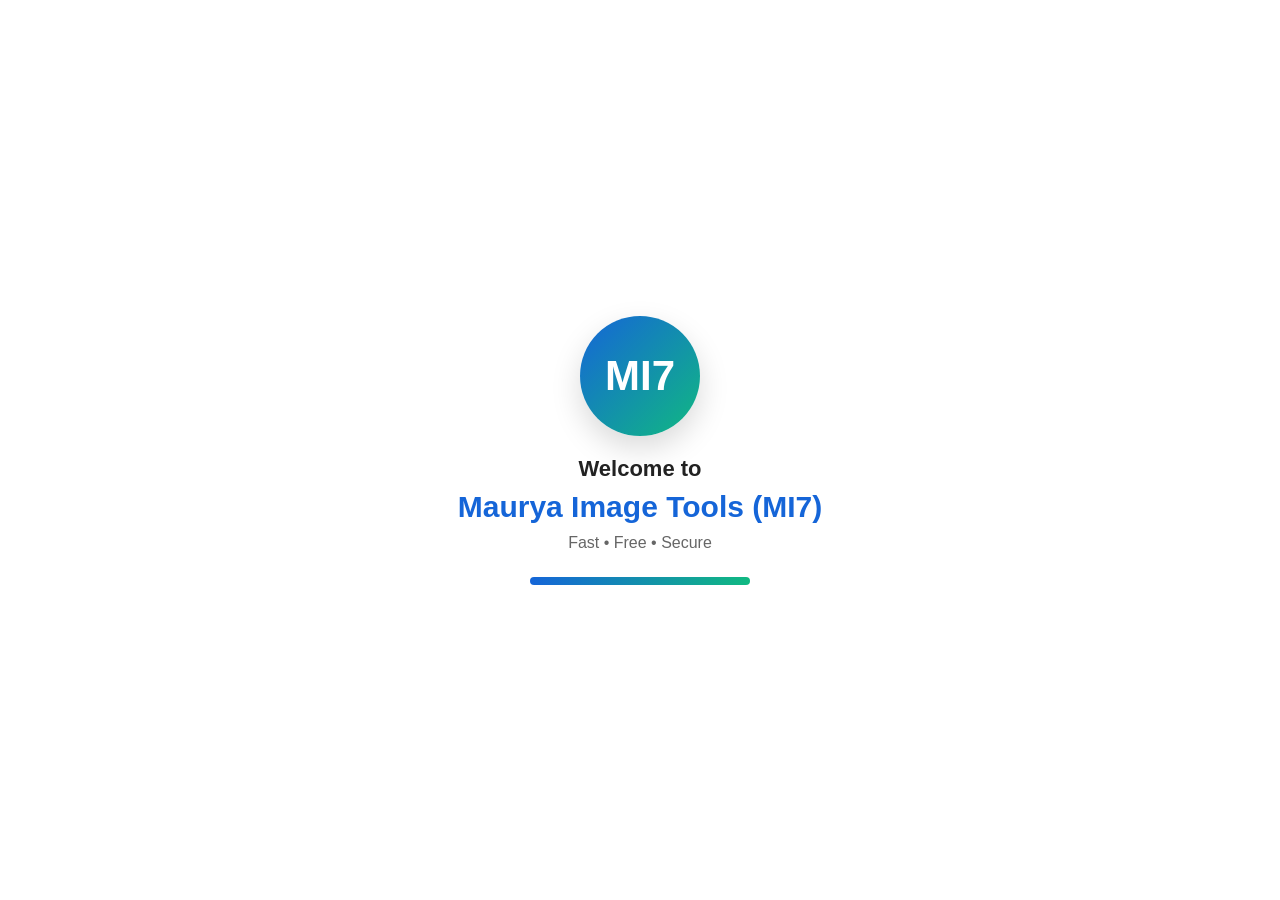
<file: index.html>
<!DOCTYPE html>
<html lang="en">

<head>

<meta charset="UTF-8">
<meta name="viewport" content="width=device-width, initial-scale=1.0">

<title>MI7 - Maurya Image Tools</title>

<meta name="description" content="Free Online Image Tools - Resize, Compress, Crop, Convert Image to PDF and more.">

<meta name="theme-color" content="#1565d8">

<link rel="manifest" href="manifest.json">

<link rel="icon" href="192-logo.png">

<link rel="apple-touch-icon" href="192-logo.png">

<link rel="stylesheet" href="style.css">

</head>

<body>

<!-- =========================
WELCOME LOADER
========================= -->

<div id="loader">

<div class="logo-circle">
<span>MI7</span>
</div>

<h1>Welcome to</h1>

<h2>Maurya Image Tools (MI7)</h2>

<p>Fast • Free • Secure</p>

<div class="loader-bar">
<div class="loader-fill"></div>
</div>

</div>

<!-- =========================
MAIN WEBSITE
========================= -->

<div id="mainContent">

<!-- HEADER -->

<header class="header">

<button id="menuBtn">
☰
</button>

<div class="headerLogo">

<div class="logo-circle small">
<span>MI7</span>
</div>

<div>

<h2>Maurya Image Tools (MI7)</h2>

<p> Fast • Free • Secure</p>
  
  <p>Free online Image tool MI7</p>


</div>

</div>

</header>

<!-- SIDE MENU -->

<nav id="sideMenu">

<button id="closeMenu">
✕
</button>

<h2>Menu</h2>

<a href="index.html">🏠 Home</a>

<a href="#">🧰 All Tools</a>
  
<a href="#">⭐ Popular Tools</a>

<a href="#">🆕 Latest Tools</a>

<a href="https://mauryahtml.github.io/maurya-QR-code-maker/"> 📱 QR CODE MAKER ✅ </a>
  
<a href="pages/about.html">📖 About</a>

<a href="pages/contact.html">📞 Contact</a>

<a href="pages/privacy-policy.html">🔒 Privacy Policy</a>

<a href="pages/terms.html">📄 Terms & Conditions</a>

<a href="pages/disclaimer.html">⚠ Disclaimer</a>

<a href="pages/feedback.html">💬 Feedback</a>

</nav>

<div id="overlay"></div>


  <!-- =========================
SEARCH
========================= -->

<section class="searchSection">

<input
type="text"
id="searchBox"
placeholder="🔍 Search Image Tools...">

</section>
  <p class="searchText">
    • Free Image Tools • Fast • Secure 
  </p>
 

<!-- =========================
POPULAR TOOLS
========================= -->

<section class="toolSection">

<h2>⭐ Popular Tools</h2>
  

<div class="toolGrid">

  <a href="compress.html" class="toolCard">

<div class="icon">🗜️</div>

<h3>Reduce Image In KB</h3>

<p>Compressed Image</p>

<span>Open Tool →</span>

  </a>

  <a href="compress-mb.html" class="toolCard">

<div class="icon">🗜️</div>

<h3>Reduce Image In MB</h3>

<p>Compressed Image</p>

<span>Open Tool →</span>

  </a>
  
<a href="resize-image.html" class="toolCard">

<div class="icon">📐</div>

<h3>Resize Image</h3>

<p>Width × Height (PX)</p>

<span>Open Tool →</span>

</a>



</div>

</section>



<!-- =========================
LATEST TOOLS
========================= -->

<section class="toolSection">

<h2>🆕 Latest Tools</h2>

<div class="toolGrid">

<a href="compress-image.html" class="toolCard">
<h3>Reduce Image KB</h3>
<p>Latest Tool</p>
</a>

<a href="resize-image.html" class="toolCard">
<h3>Resize Image</h3>
<p>Latest Tool</p>
</a>

</div>

</section>



<!-- =========================
ALL TOOLS
========================= -->

<section class="toolSection">

<h2>🧰 All Tools</h2>

<div class="toolGrid">

<a href="compress-image.html" class="toolCard">
Compress Image
</a>

<a href="resize-image.html" class="toolCard">
Resize Image
</a>

<a href="#" class="toolCard">
Crop Image
</a>

<a href="#" class="toolCard">
Rotate Image
</a>

<a href="#" class="toolCard">
Image to PDF
</a>

<a href="#" class="toolCard">
JPG to PDF
</a>

<a href="#" class="toolCard">
PDF to JPG
</a>

<a href="#" class="toolCard">
PNG to JPG
</a>

<a href="#" class="toolCard">
JPG to PNG
</a>

<a href="#" class="toolCard">
Image Converter
</a>

</div>

</section>



<!-- =========================
ADVERTISEMENT
========================= -->

<section class="adsBox">
<h3>Avertisement</h3>
  
<p>Your ads will apear here</p>

</section>

  <!-- =========================
HOW TO USE
========================= -->

<section class="howToSection">

<h2>📖 How to Use Maurya Image Tools (MI7)</h2>

<div class="howToBox">

<p id="howShort">

1. Select your required tool.

<br>

2. Upload your image or PDF.

<br>

3. Process and download your file instantly.

</p>

<div id="moreHowTo" style="display:none;">

<p>

4. Most tools support up to 4 files.

<br><br>

5. Choose output format if available.

<br><br>

6. Download your processed file.

<br><br>

7. All processing happens locally in your browser.

<br><br>

8. No registration required.

</p>

</div>

<button id="readMoreBtn">

Read More ▼

</button>

</div>

</section>



<!-- =========================
SHORT PRIVACY
========================= -->

<section class="privacySection">

<h2>100%🔒 Privacy Protected</h2>

<p>

Your images and files are processed locally in your browser.

They are never uploaded or stored on any server.

All files are automatically removed after processing or when you close or refresh the page.

</p>

</section>



<!-- =========================
FOOTER
========================= -->

<footer class="footer">

<div class="footerLinks">

<a href="pages/about.html">About</a>

<a href="pages/contact.html">Contact</a>

<a href="pages/privacy-policy.html">Privacy Policy</a>

<a href="pages/terms.html">Terms & Conditions</a>

<a href="pages/disclaimer.html">Disclaimer</a>

<a href="pages/feedback.html">Feedback</a>

</div>

<p> Made with ❤️ in India
  <br><br>

© 2026 Maurya Image Tools (MI7). All Rights Reserved.

</p>

</footer>

</div>


<script src="main.js"></script>

</body>

</html>
</file>
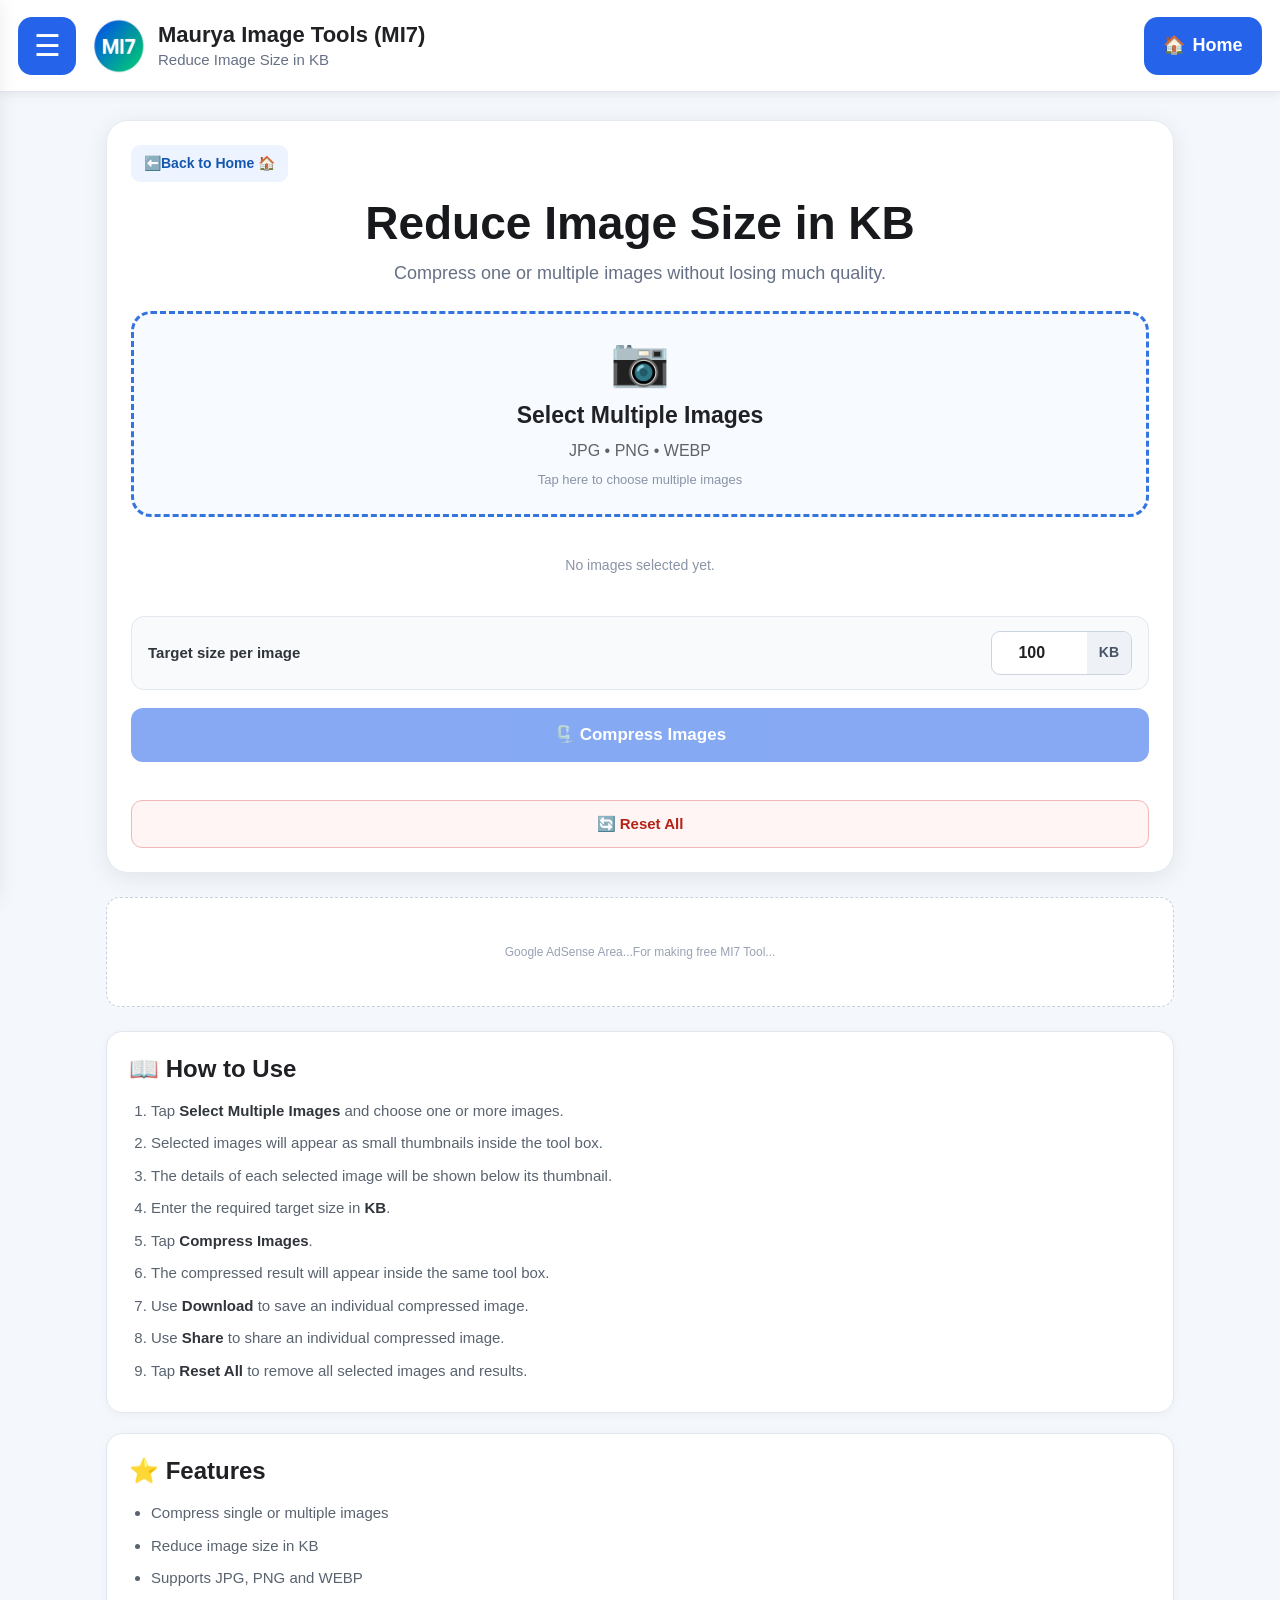
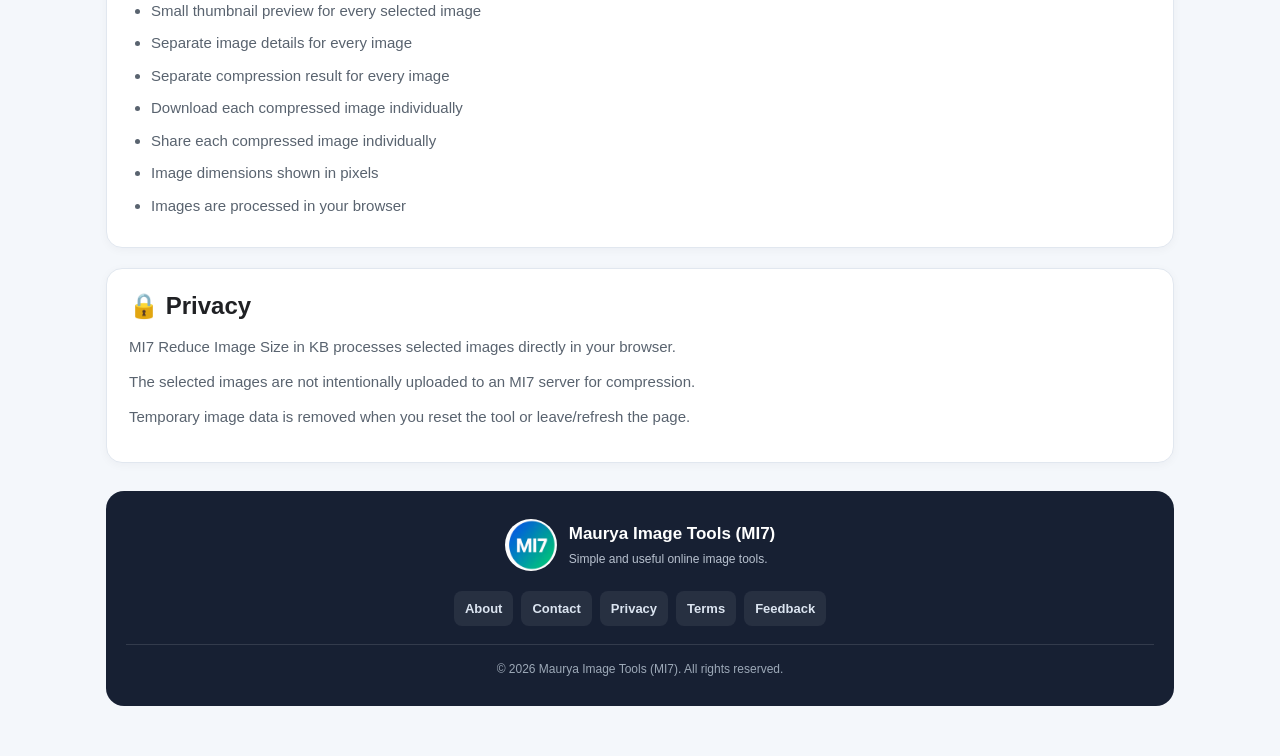
<file: compress-image.html>
<!DOCTYPE html>
<html lang="en">

<head>

    <meta charset="UTF-8">

    <meta
        name="viewport"
        content="width=device-width, initial-scale=1.0"
    >

    <meta
        name="theme-color"
        content="#1565d8"
    >

    <meta
        name="description"
        content="Reduce image size in KB with Maurya Image Tools (MI7)."
    >

    <title>
        Reduce Image Size in KB | MI7 Image Tools
    </title>


    <!-- MI7 LOGO -->
    <link
        rel="icon"
        type="png"
        href="logo.512.png"
    >


    <!-- TOOL CSS -->
    <link
        rel="stylesheet"
        href="tool.css"
    >

</head>


<body>


<!-- ==========================================
     MENU OVERLAY
========================================== -->

<div
    id="overlay"
    class="mi7-overlay"
></div>



<!-- ==========================================
     HEADER
========================================== -->

<header class="mi7-header">


    <!-- MENU BUTTON -->

    <button
        id="menuBtn"
        class="mi7-menu-btn"
        type="button"
        aria-label="Open Menu"
    >
        ☰
    </button>



    <!-- MI7 LOGO + NAME -->

    <a
        href="index.html"
        class="mi7-brand"
        aria-label="MI7 Home"
    >

        <img
            src="logo.512.png"
            alt="MI7 Logo"
            class="mi7-brand-logo"
        >


        <div class="mi7-brand-text">

            <strong>
                Maurya Image Tools (MI7)
            </strong>

            <span>
                Reduce Image Size in KB
            </span>

        </div>

    </a>



    <!-- HOME BUTTON -->

    <a
        href="index.html"
        class="mi7-home-btn"
    >

        🏠
        <span>Home</span>

    </a>

</header>



<!-- ==========================================
     SIDE MENU
========================================== -->

<nav
    id="sideMenu"
    class="mi7-side-menu"
    aria-label="MI7 Tools Menu"
>


    <div class="mi7-menu-top">

        <strong>
            MI7 Tools
        </strong>


        <button
            id="closeMenu"
            type="button"
            aria-label="Close Menu"
        >

            ✕

        </button>

    </div>



    <a href="index.html">
        🏠 Home
    </a>
<a href="https://mauryahtml.github.io/maurya-QR-code-maker/">📱MI7 QR Maker</a>

    <a href="compress-image.html">
        🗜️ Reduce Image Size in KB
    </a>


    <a href="resize-image-px.html">
        📐 Resize Image in PX
    </a>


    <a href="resize-image-mm.html">
        📏 Resize Image in MM
    </a>


    <a href="resize-image-cm.html">
        📏 Resize Image in CM
    </a>


    <a href="passport-photo-maker.html">
        🪪 Passport Photo Maker
    </a>


    <a href="signature-resizer.html">
        ✍️ Signature Resizer
    </a>


    <a href="image-to-pdf.html">
        📄 Image to PDF
    </a>


    <a href="jpg-to-pdf.html">
        📄 JPG to PDF
    </a>


    <a href="pdf-to-image.html">
        🖼️ PDF to Image
    </a>


    <hr>


    <a href="about.html">
        About
    </a>


    <a href="contact.html">
        Contact
    </a>


    <a href="privacy-policy.html">
        Privacy Policy
    </a>


    <a href="terms.html">
        Terms &amp; Conditions
    </a>


    <a href="feedback.html">
        Feedback
    </a>

</nav>



<!-- ==========================================
     MAIN
========================================== -->

<main class="mi7-main">


    <!-- ======================================
         ONE AND ONLY TOOL BOX
    ======================================= -->

    <section class="mi7-tool-box">


        <!-- BACK HOME -->

        <a
            href="index.html"
            class="mi7-back"
        >

            ⬅️Back to Home 🏠
 
        </a>



        <!-- TITLE -->

        <h1>
            Reduce Image Size in KB
        </h1>


        <p class="mi7-subtitle">

            Compress one or multiple images
            without losing much quality.

        </p>



        <!-- ==================================
             IMAGE SELECT BOX
        =================================== -->

        <label
            class="mi7-upload"
            for="imageInput"
        >


            <span class="mi7-upload-icon">
                📷
            </span>


            <strong>
                Select Multiple Images
            </strong>


            <span>
                JPG • PNG • WEBP
            </span>


            <small>
                Tap here to choose multiple images
            </small>



            <!-- IMPORTANT:
                 JS uses this exact ID
            -->

            <input
                id="imageInput"
                type="file"
                accept="image/jpeg,image/png,image/webp"
                multiple
            >

        </label>



        <!-- ==================================
             SMALL IMAGE THUMBNAILS
             
             1  2  3
             4  5  6
        =================================== -->

        <div
            id="imageGrid"
            class="mi7-image-grid"
        >

        </div>



        <!-- NO IMAGE MESSAGE -->

        <div
            id="emptyState"
            class="mi7-empty"
        >

            No images selected yet.

        </div>



        <!-- ==================================
             TARGET SIZE
        =================================== -->

        <div class="mi7-target-row">


            <label for="targetSize">

                Target size per image

            </label>


            <div class="mi7-target-input">


                <input
                    id="targetSize"
                    type="number"
                    min="5"
                    max="50000"
                    value="100"
                    inputmode="numeric"
                >


                <span>
                    KB
                </span>


            </div>

        </div>



        <!-- ==================================
             ONE COMPRESS BUTTON
        =================================== -->

        <button
            id="compressBtn"
            class="mi7-primary-btn"
            type="button"
        >

            🗜️ Compress Images

        </button>



        <!-- STATUS MESSAGE -->

        <div
            id="statusMessage"
            class="mi7-status"
            aria-live="polite"
        >

        </div>



        <!-- ==================================
             RESULTS
             
             Every image gets its own
             small result inside SAME
             main tool box.
        =================================== -->

        <div
            id="resultGrid"
            class="mi7-result-grid"
        >

        </div>



        <!-- ==================================
             ONE RESET BUTTON
        =================================== -->

        <button
            id="resetBtn"
            class="mi7-reset-btn"
            type="button"
        >

            🔄 Reset All

        </button>


        </section>

    <!-- ==========================================
         GOOGLE ADSENSE AREA
    =========================================== -->

    <section class="mi7-ad-section">

        <div class="mi7-ad-box">
            Google AdSense Area...For making free MI7 Tool...
        </div>

    </section>



    <!-- ==========================================
         HOW TO USE
    =========================================== -->

    <section class="mi7-info-box">

        <h2>
            📖 How to Use
        </h2>

        <ol>

            <li>
                Tap <strong>Select Multiple Images</strong>
                and choose one or more images.
            </li>

            <li>
                Selected images will appear as
                small thumbnails inside the tool box.
            </li>

            <li>
                The details of each selected image
                will be shown below its thumbnail.
            </li>

            <li>
                Enter the required target size in
                <strong>KB</strong>.
            </li>

            <li>
                Tap
                <strong>Compress Images</strong>.
            </li>

            <li>
                The compressed result will appear
                inside the same tool box.
            </li>

            <li>
                Use <strong>Download</strong> to save
                an individual compressed image.
            </li>

            <li>
                Use <strong>Share</strong> to share
                an individual compressed image.
            </li>

            <li>
                Tap <strong>Reset All</strong> to
                remove all selected images and results.
            </li>

        </ol>

    </section>



    <!-- ==========================================
         FEATURES
    =========================================== -->

    <section class="mi7-info-box">

        <h2>
            ⭐ Features
        </h2>

        <ul>

            <li>
                Compress single or multiple images
            </li>

            <li>
                Reduce image size in KB
            </li>

            <li>
                Supports JPG, PNG and WEBP
            </li>

            <li>
                Small thumbnail preview
                for every selected image
            </li>

            <li>
                Separate image details
                for every image
            </li>

            <li>
                Separate compression result
                for every image
            </li>

            <li>
                Download each compressed image
                individually
            </li>

            <li>
                Share each compressed image
                individually
            </li>

            <li>
                Image dimensions shown in pixels
            </li>

            <li>
                Images are processed in your browser
            </li>

        </ul>

    </section>



    <!-- ==========================================
         PRIVACY
    =========================================== -->

    <section class="mi7-info-box">

        <h2>
            🔒 Privacy
        </h2>

        <p>

            MI7 Reduce Image Size in KB processes
            selected images directly in your browser.

        </p>

        <p>

            The selected images are not intentionally
            uploaded to an MI7 server for compression.

        </p>

        <p>

            Temporary image data is removed when you
            reset the tool or leave/refresh the page.

        </p>

    </section>



    <!-- ==========================================
         FOOTER
    =========================================== -->

    <footer class="mi7-footer">


        <div class="mi7-footer-brand">
           
            <a
                href="index.html"
                class="mi7-footer-logo-link"
            >

                <img
                    src="logo.512.png"
                    alt="MI7 Logo"
                    class="mi7-footer-logo"
                >

            </a>
            <div>

                <strong>
                    Maurya Image Tools (MI7)
                </strong>

                <p>
                    Simple and useful online image tools.
                </p>

            </div>


        </div>



        <!-- FOOTER LINKS -->

        <nav
            class="mi7-footer-links"
            aria-label="Footer Navigation"
        >          
                 
          

            <a href="about.html">
                About
            </a>

            <a href="contact.html">
                Contact
            </a>

            <a href="privacy-policy.html">
                Privacy
            </a>

            <a href="terms.html">
                Terms
            </a>

            <a href="feedback.html">
                Feedback
            </a>

        </nav>



        <div class="mi7-footer-copy">

            © 2026 Maurya Image Tools (MI7).
            All rights reserved.

        </div>


    </footer>


</main>



<!-- ==========================================
     TOAST MESSAGE
=========================================== -->

<div
    id="toast"
    class="mi7-toast"
    role="status"
    aria-live="polite"
>
</div>



<!-- ==========================================
     JAVASCRIPT
     
     IMPORTANT:
     New JS file will be connected here.
=========================================== -->

<script
    src="compress.js"
    defer
></script>



</body>

    </html>
</file>
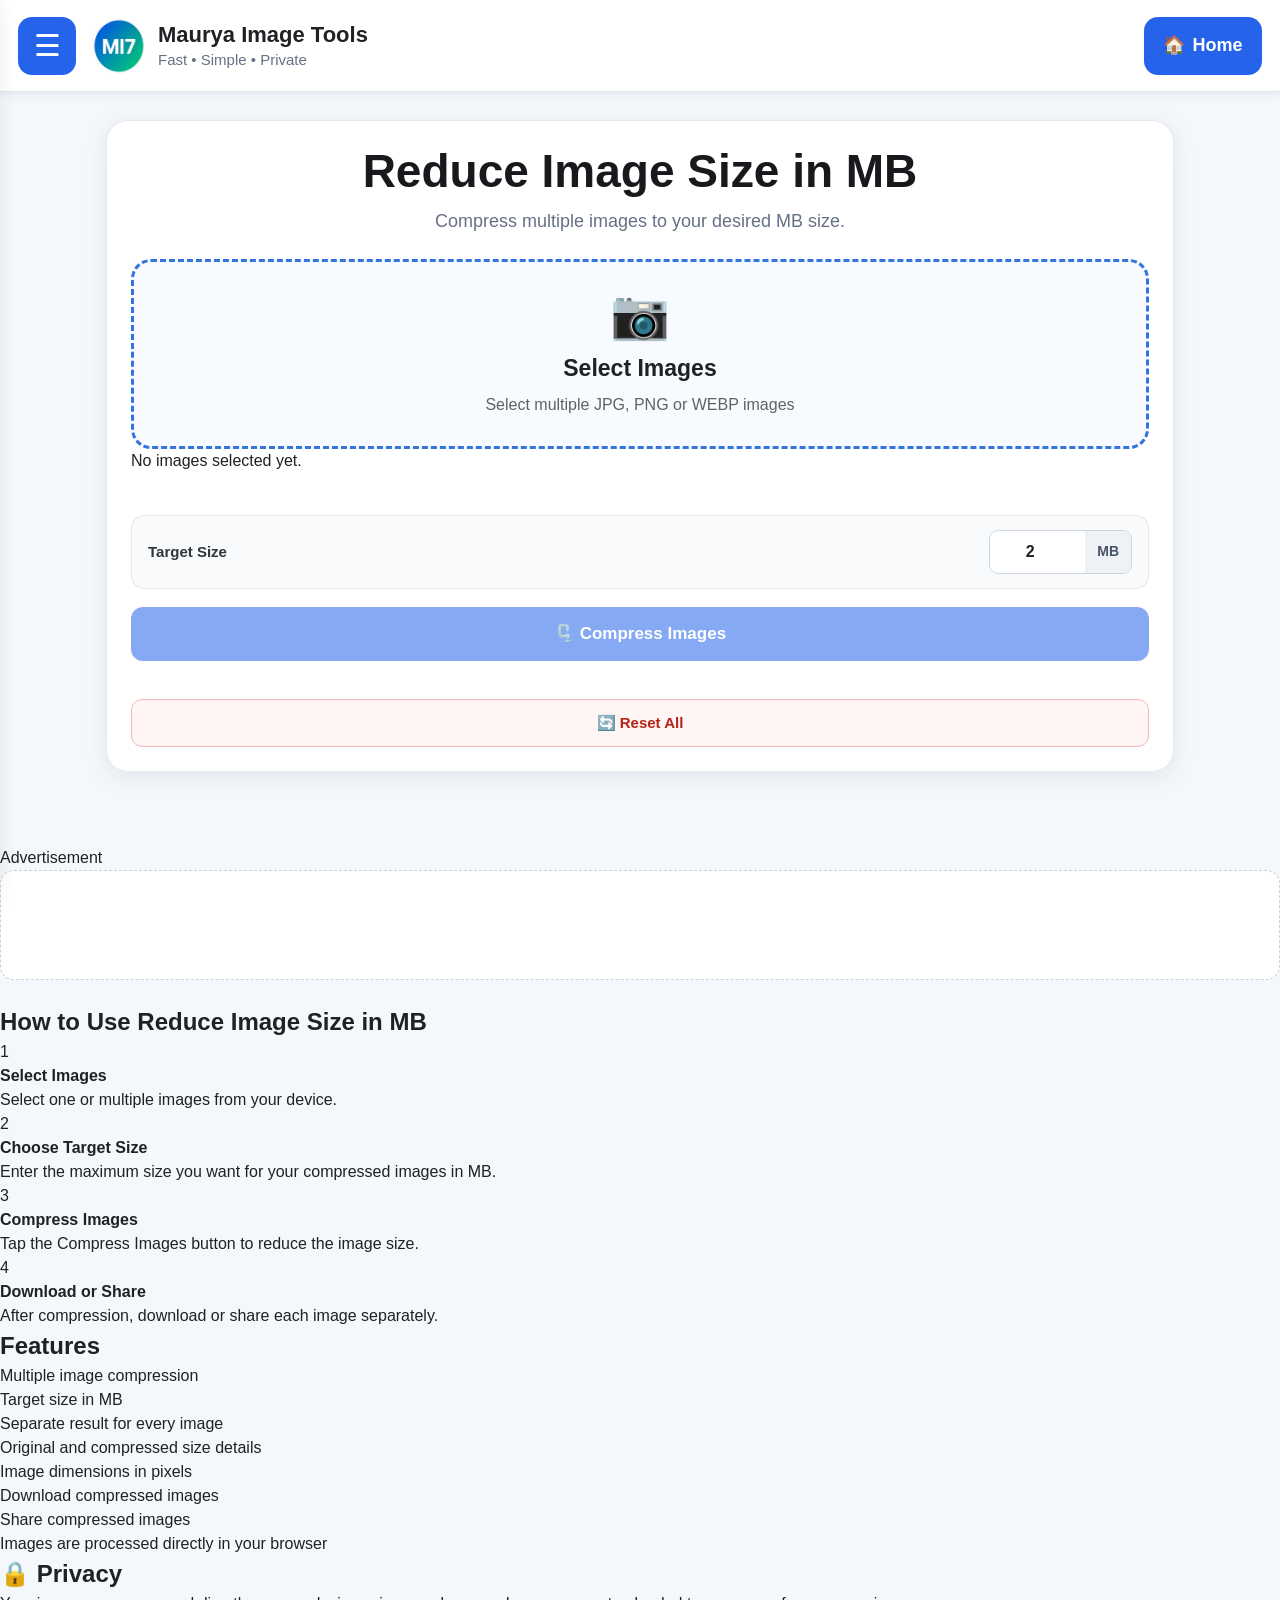
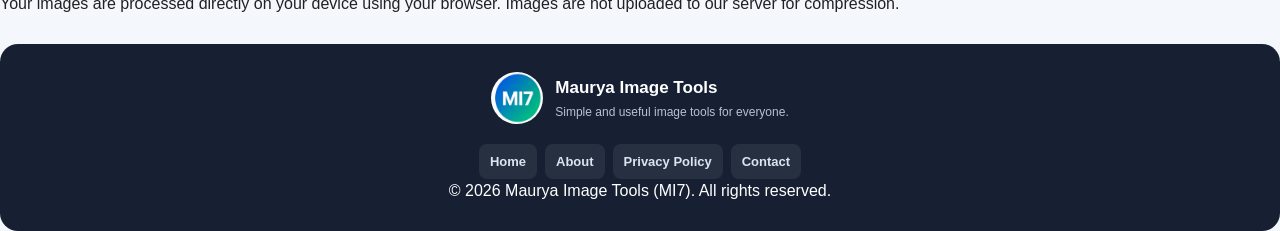
<file: compress-mb.html>
<!DOCTYPE html>
<html lang="en">

<head>

    <meta charset="UTF-8">

    <meta
        name="viewport"
        content="width=device-width, initial-scale=1.0"
    >

    <meta
        name="theme-color"
        content="#2563eb"
    >

    <meta
        name="description"
        content="Reduce image size in MB online with Maurya Image Tools."
    >

    <title>
        Reduce Image Size in MB - Maurya Image Tools
    </title>


    <!-- COMMON TOOL CSS -->
    <link
        rel="stylesheet"
        href="tool.css"
    >


</head>


<body>


<!-- =====================================================
     MOBILE / SIDE MENU OVERLAY
===================================================== -->

<div
    class="mi7-overlay"
    id="overlay"
></div>


<!-- =====================================================
     SIDE MENU
===================================================== -->

<aside
    class="mi7-side-menu"
    id="sideMenu"
>

    <div class="mi7-side-header">

        <strong>
            MI7 Tools
        </strong>

        <button
            type="button"
            class="mi7-close-menu"
            id="closeMenu"
            aria-label="Close menu"
        >
            ✕
        </button>

    </div>


    <nav class="mi7-side-links">

        <a href="index.html">
            🏠 Home
        </a>

        <a href="compress-image.html">
            📉 Reduce Image Size in KB
        </a>

        <a href="compress-mb.html">
            📦 Reduce Image Size in MB
        </a>

        <a href="resize-image.html">
            📐 Image Resize
        </a>

        <a href="passport-photo.html">
            🪪 Passport Photo Maker
        </a>

        <a href="signature-resizer.html">
            ✍️ Signature Resizer
        </a>

    </nav>

</aside>



<!-- =====================================================
     HEADER
===================================================== -->

<header class="mi7-header">


    <!-- MENU BUTTON -->

    <button
        type="button"
        class="mi7-menu-btn"
        id="menuBtn"
        aria-label="Open menu"
        aria-expanded="false"
    >
        ☰
    </button>



    <!-- BRAND / LOGO -->

    <a
        href="index.html"
        class="mi7-brand"
        aria-label="Maurya Image Tools Home"
    >

        <img
            src="logo.512.png"
            alt="MI7 Logo"
            class="mi7-brand-logo"
        >

        <div class="mi7-brand-text">

            <strong>
                Maurya Image Tools
            </strong>

            <span>
                Fast • Simple • Private
            </span>

        </div>

    </a>



    <!-- HOME BUTTON -->

    <a
        href="index.html"
        class="mi7-home-btn"
        aria-label="Home"
    >

        🏠

        <span>
            Home
        </span>

    </a>


</header>



<!-- =====================================================
     MAIN
===================================================== -->

<main class="mi7-main">


    <!-- =================================================
         MAIN TOOL BOX
    ================================================== -->

    <section
        class="mi7-tool-box"
    >


        <h1>
            Reduce Image Size in MB
        </h1>


        <p class="mi7-subtitle">
            Compress multiple images to your desired MB size.
        </p>



        <!-- =================================================
             IMAGE SELECT AREA
        ================================================== -->

        <label
            class="mi7-upload"
            for="imageInput"
        >

            <div class="mi7-upload-icon">
                📷
            </div>


            <strong>
                Select Images
            </strong>


            <span>
                Select multiple JPG, PNG or WEBP images
            </span>

        </label>


        <input
            type="file"
            id="imageInput"
            accept="image/jpeg,image/png,image/webp"
            multiple
            hidden
        >



        <!-- =================================================
             EMPTY STATE
        ================================================== -->

        <div
            class="mi7-empty-state"
            id="emptyState"
        >
            No images selected yet.
        </div>



        <!-- =================================================
             SELECTED IMAGE GRID
        ================================================== -->

        <div
            class="mi7-image-grid"
            id="imageGrid"
        ></div>



        <!-- =================================================
             TARGET SIZE
        ================================================== -->

        <div class="mi7-target-row">

            <label
                for="targetSize"
            >
                Target Size
            </label>


            <div class="mi7-target-input">

                <input
                    type="number"
                    id="targetSize"
                    value="2"
                    min="0.05"
                    max="50"
                    step="0.05"
                    inputmode="decimal"
                >


                <span>
                    MB
                </span>

            </div>

        </div>



        <!-- =================================================
             COMPRESS BUTTON
        ================================================== -->

        <button
            type="button"
            class="mi7-primary-btn"
            id="compressBtn"
            disabled
        >

            🗜️ Compress Images

        </button>



        <!-- =================================================
             STATUS
        ================================================== -->

        <div
            class="mi7-status"
            id="statusMessage"
            aria-live="polite"
        ></div>



        <!-- =================================================
             RESULTS
        ================================================== -->

        <div
            class="mi7-result-grid"
            id="resultGrid"
        ></div>



        <!-- =================================================
             RESET
        ================================================== -->

        <button
            type="button"
            class="mi7-reset-btn"
            id="resetBtn"
        >

            🔄 Reset All

        </button>


    </section>


    <!-- Part 2 me ADS + HOW TO USE + FOOTER continue hoga -->


</main>



<!-- =====================================================
     TOAST
===================================================== -->

<div
    class="mi7-toast"
    id="toast"
    role="status"
    aria-live="polite"
></div>
<!-- =====================================================
     ADVERTISEMENT AREA
===================================================== -->

<section class="mi7-ad-section">

    <div class="mi7-ad-label">
        Advertisement
    </div>

    <div class="mi7-ad-box">
        <!-- Ad code can be added here later -->
    </div>

</section>



<!-- =====================================================
     HOW TO USE
===================================================== -->

<section class="mi7-info-section">

    <h2>
        How to Use Reduce Image Size in MB
    </h2>


    <div class="mi7-info-content">

        <div class="mi7-step">

            <span class="mi7-step-number">
                1
            </span>

            <div>

                <strong>
                    Select Images
                </strong>

                <p>
                    Select one or multiple images
                    from your device.
                </p>

            </div>

        </div>



        <div class="mi7-step">

            <span class="mi7-step-number">
                2
            </span>

            <div>

                <strong>
                    Choose Target Size
                </strong>

                <p>
                    Enter the maximum size you want
                    for your compressed images in MB.
                </p>

            </div>

        </div>



        <div class="mi7-step">

            <span class="mi7-step-number">
                3
            </span>

            <div>

                <strong>
                    Compress Images
                </strong>

                <p>
                    Tap the Compress Images button
                    to reduce the image size.
                </p>

            </div>

        </div>



        <div class="mi7-step">

            <span class="mi7-step-number">
                4
            </span>

            <div>

                <strong>
                    Download or Share
                </strong>

                <p>
                    After compression, download or
                    share each image separately.
                </p>

            </div>

        </div>

    </div>

</section>



<!-- =====================================================
     FEATURES
===================================================== -->

<section class="mi7-info-section">

    <h2>
        Features
    </h2>


    <ul class="mi7-feature-list">

        <li>
            Multiple image compression
        </li>

        <li>
            Target size in MB
        </li>

        <li>
            Separate result for every image
        </li>

        <li>
            Original and compressed size details
        </li>

        <li>
            Image dimensions in pixels
        </li>

        <li>
            Download compressed images
        </li>

        <li>
            Share compressed images
        </li>

        <li>
            Images are processed directly in your browser
        </li>

    </ul>

</section>



<!-- =====================================================
     PRIVACY NOTE
===================================================== -->

<section class="mi7-privacy-box">

    <h2>
        🔒 Privacy
    </h2>

    <p>
        Your images are processed directly on your
        device using your browser. Images are not
        uploaded to our server for compression.
    </p>

</section>



<!-- =====================================================
     FOOTER
===================================================== -->

<footer class="mi7-footer">


    <!-- FOOTER BRAND -->

    <div class="mi7-footer-brand">

        <img
            src="logo.512.png"
            alt="MI7 Logo"
            class="mi7-footer-logo"
        >


        <div>

            <strong>
                Maurya Image Tools
            </strong>

            <p>
                Simple and useful image tools
                for everyone.
            </p>

        </div>

    </div>



    <!-- FOOTER LINKS -->

    <div class="mi7-footer-links">

        <a href="index.html">
            Home
        </a>

        <a href="about.html">
            About
        </a>

        <a href="privacy.html">
            Privacy Policy
        </a>

        <a href="contact.html">
            Contact
        </a>

    </div>



    <!-- COPYRIGHT -->

    <div class="mi7-footer-bottom">

        © 2026 Maurya Image Tools (MI7).
        All rights reserved.

    </div>


  </footer>


<!-- =====================================================
     JAVASCRIPT
===================================================== -->

<script
    src="compress-mb.js"
    defer
></script>


</body>

          </html>
</file>
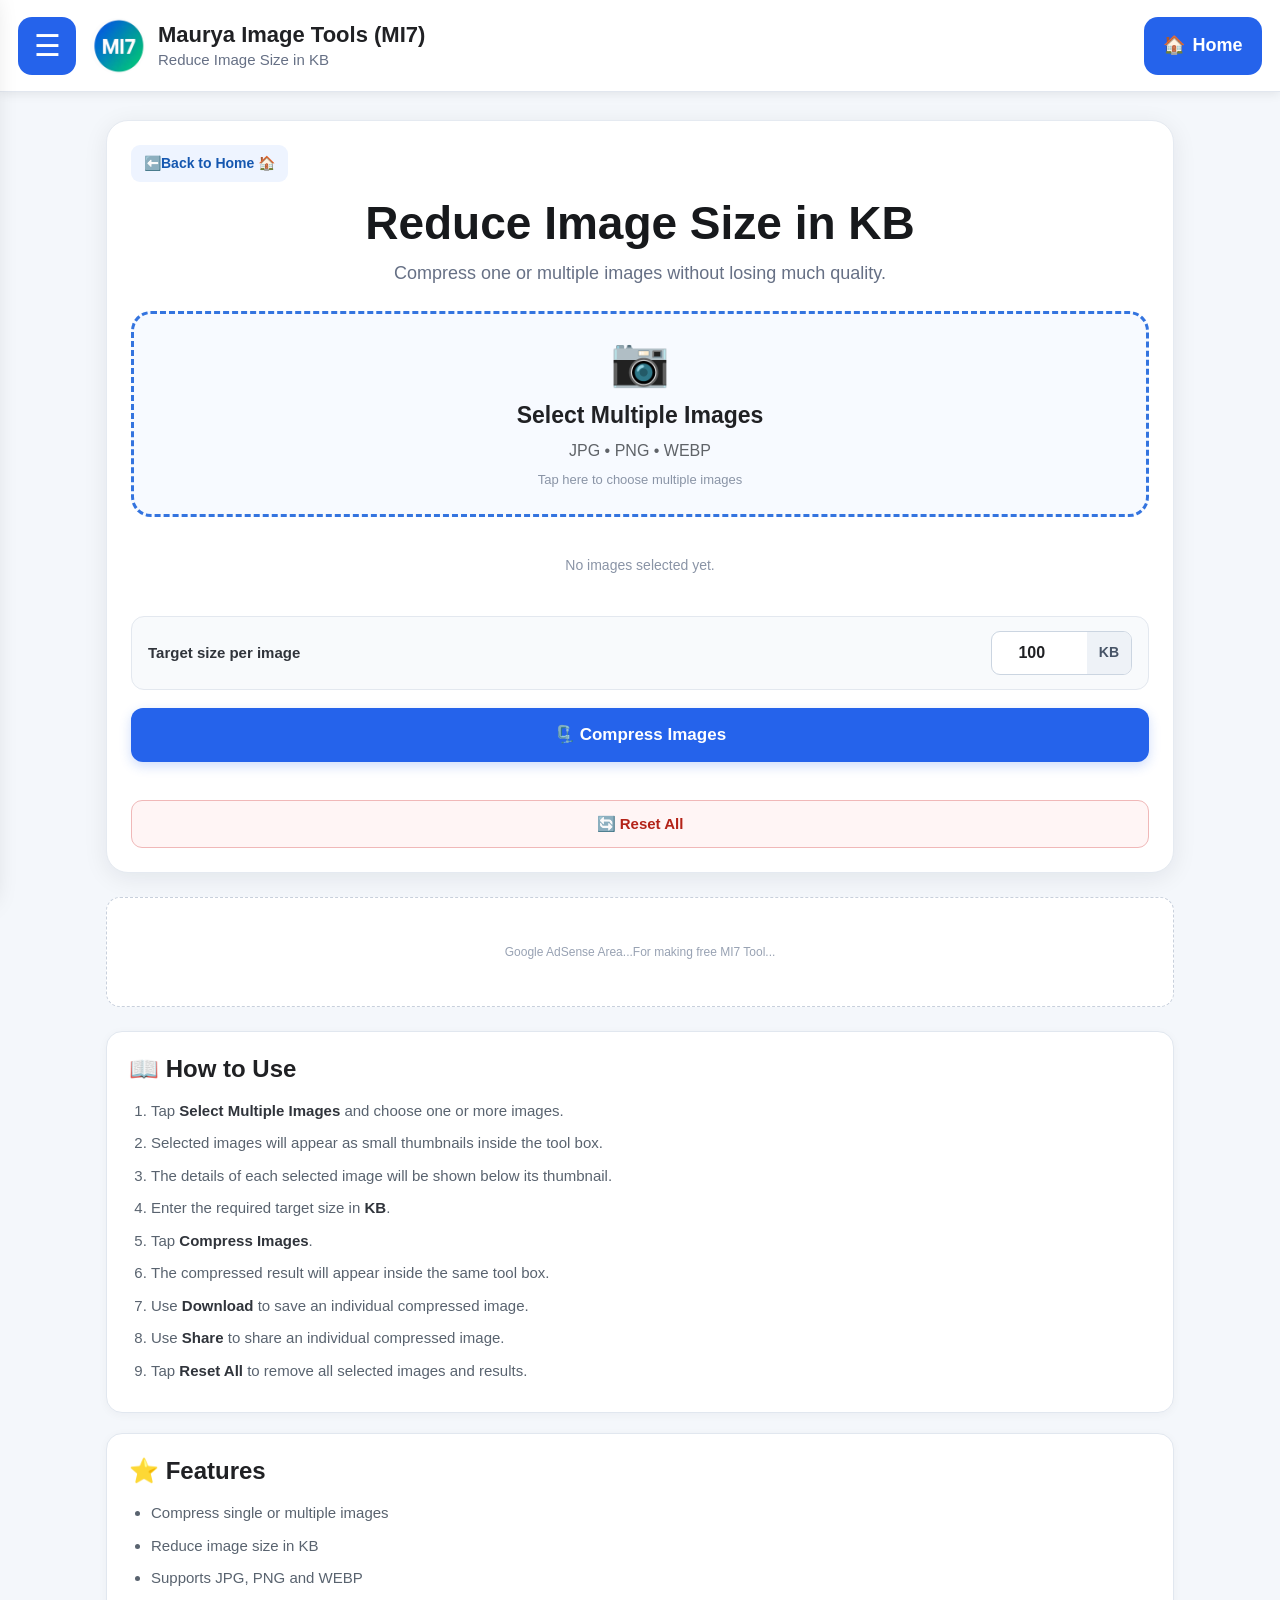
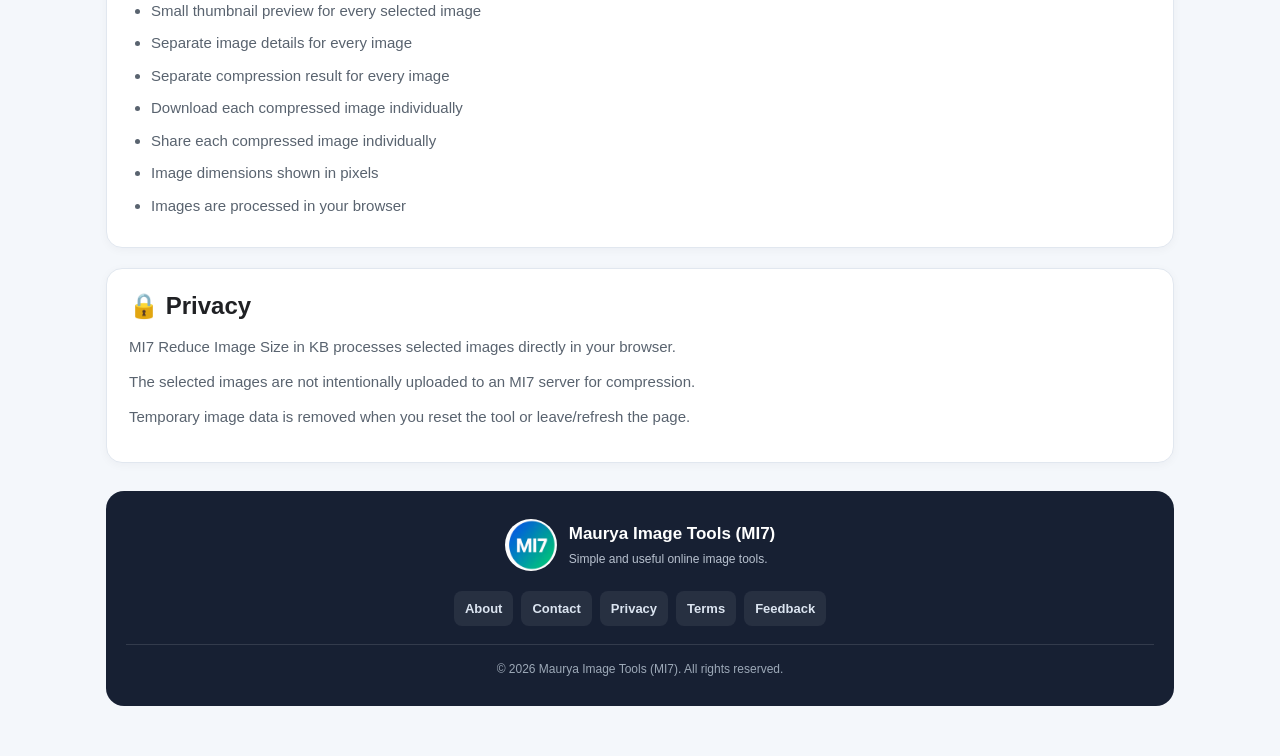
<file: Reduce-image-in-KB.html>
<!DOCTYPE html>
<html lang="en">

<head>

    <meta charset="UTF-8">

    <meta
        name="viewport"
        content="width=device-width, initial-scale=1.0"
    >

    <meta
        name="theme-color"
        content="#1565d8"
    >

    <meta
        name="description"
        content="Reduce image size in KB with Maurya Image Tools (MI7)."
    >

    <title>
        Reduce Image Size in KB | MI7 Image Tools
    </title>


    <!-- MI7 LOGO -->
    <link
        rel="icon"
        type="png"
        href="logo.512.png"
    >


    <!-- TOOL CSS -->
    <link
        rel="stylesheet"
        href="tool.css"
    >

</head>


<body>


<!-- ==========================================
     MENU OVERLAY
========================================== -->

<div
    id="overlay"
    class="mi7-overlay"
></div>



<!-- ==========================================
     HEADER
========================================== -->

<header class="mi7-header">


    <!-- MENU BUTTON -->

    <button
        id="menuBtn"
        class="mi7-menu-btn"
        type="button"
        aria-label="Open Menu"
    >
        ☰
    </button>



    <!-- MI7 LOGO + NAME -->

    <a
        href="index.html"
        class="mi7-brand"
        aria-label="MI7 Home"
    >

        <img
            src="logo.512.png"
            alt="MI7 Logo"
            class="mi7-brand-logo"
        >


        <div class="mi7-brand-text">

            <strong>
                Maurya Image Tools (MI7)
            </strong>

            <span>
                Reduce Image Size in KB
            </span>

        </div>

    </a>



    <!-- HOME BUTTON -->

    <a
        href="index.html"
        class="mi7-home-btn"
    >

        🏠
        <span>Home</span>

    </a>

</header>



<!-- ==========================================
     SIDE MENU
========================================== -->

<nav
    id="sideMenu"
    class="mi7-side-menu"
    aria-label="MI7 Tools Menu"
>


    <div class="mi7-menu-top">

        <strong>
            MI7 Tools
        </strong>


        <button
            id="closeMenu"
            type="button"
            aria-label="Close Menu"
        >

            ✕

        </button>

    </div>



    <a href="index.html">
        🏠 Home
    </a>
<a href="https://mauryahtml.github.io/maurya-QR-code-maker/">📱MI7 QR Maker</a>

    <a href="compress-image.html">
        🗜️ Reduce Image Size in KB
    </a>


    <a href="resize-image-px.html">
        📐 Resize Image in PX
    </a>


    <a href="resize-image-mm.html">
        📏 Resize Image in MM
    </a>


    <a href="resize-image-cm.html">
        📏 Resize Image in CM
    </a>


    <a href="passport-photo-maker.html">
        🪪 Passport Photo Maker
    </a>


    <a href="signature-resizer.html">
        ✍️ Signature Resizer
    </a>


    <a href="image-to-pdf.html">
        📄 Image to PDF
    </a>


    <a href="jpg-to-pdf.html">
        📄 JPG to PDF
    </a>


    <a href="pdf-to-image.html">
        🖼️ PDF to Image
    </a>


    <hr>


    <a href="about.html">
        About
    </a>


    <a href="contact.html">
        Contact
    </a>


    <a href="privacy-policy.html">
        Privacy Policy
    </a>


    <a href="terms.html">
        Terms &amp; Conditions
    </a>


    <a href="feedback.html">
        Feedback
    </a>

</nav>



<!-- ==========================================
     MAIN
========================================== -->

<main class="mi7-main">


    <!-- ======================================
         ONE AND ONLY TOOL BOX
    ======================================= -->

    <section class="mi7-tool-box">


        <!-- BACK HOME -->

        <a
            href="index.html"
            class="mi7-back"
        >

            ⬅️Back to Home 🏠
 
        </a>



        <!-- TITLE -->

        <h1>
            Reduce Image Size in KB
        </h1>


        <p class="mi7-subtitle">

            Compress one or multiple images
            without losing much quality.

        </p>



        <!-- ==================================
             IMAGE SELECT BOX
        =================================== -->

        <label
            class="mi7-upload"
            for="imageInput"
        >


            <span class="mi7-upload-icon">
                📷
            </span>


            <strong>
                Select Multiple Images
            </strong>


            <span>
                JPG • PNG • WEBP
            </span>


            <small>
                Tap here to choose multiple images
            </small>



            <!-- IMPORTANT:
                 JS uses this exact ID
            -->

            <input
                id="imageInput"
                type="file"
                accept="image/jpeg,image/png,image/webp"
                multiple
            >

        </label>



        <!-- ==================================
             SMALL IMAGE THUMBNAILS
             
             1  2  3
             4  5  6
        =================================== -->

        <div
            id="imageGrid"
            class="mi7-image-grid"
        >

        </div>



        <!-- NO IMAGE MESSAGE -->

        <div
            id="emptyState"
            class="mi7-empty"
        >

            No images selected yet.

        </div>



        <!-- ==================================
             TARGET SIZE
        =================================== -->

        <div class="mi7-target-row">


            <label for="targetSize">

                Target size per image

            </label>


            <div class="mi7-target-input">


                <input
                    id="targetSize"
                    type="number"
                    min="5"
                    max="50000"
                    value="100"
                    inputmode="numeric"
                >


                <span>
                    KB
                </span>


            </div>

        </div>



        <!-- ==================================
             ONE COMPRESS BUTTON
        =================================== -->

        <button
            id="compressBtn"
            class="mi7-primary-btn"
            type="button"
        >

            🗜️ Compress Images

        </button>



        <!-- STATUS MESSAGE -->

        <div
            id="statusMessage"
            class="mi7-status"
            aria-live="polite"
        >

        </div>



        <!-- ==================================
             RESULTS
             
             Every image gets its own
             small result inside SAME
             main tool box.
        =================================== -->

        <div
            id="resultGrid"
            class="mi7-result-grid"
        >

        </div>



        <!-- ==================================
             ONE RESET BUTTON
        =================================== -->

        <button
            id="resetBtn"
            class="mi7-reset-btn"
            type="button"
        >

            🔄 Reset All

        </button>


        </section>

    <!-- ==========================================
         GOOGLE ADSENSE AREA
    =========================================== -->

    <section class="mi7-ad-section">

        <div class="mi7-ad-box">
            Google AdSense Area...For making free MI7 Tool...
        </div>

    </section>



    <!-- ==========================================
         HOW TO USE
    =========================================== -->

    <section class="mi7-info-box">

        <h2>
            📖 How to Use
        </h2>

        <ol>

            <li>
                Tap <strong>Select Multiple Images</strong>
                and choose one or more images.
            </li>

            <li>
                Selected images will appear as
                small thumbnails inside the tool box.
            </li>

            <li>
                The details of each selected image
                will be shown below its thumbnail.
            </li>

            <li>
                Enter the required target size in
                <strong>KB</strong>.
            </li>

            <li>
                Tap
                <strong>Compress Images</strong>.
            </li>

            <li>
                The compressed result will appear
                inside the same tool box.
            </li>

            <li>
                Use <strong>Download</strong> to save
                an individual compressed image.
            </li>

            <li>
                Use <strong>Share</strong> to share
                an individual compressed image.
            </li>

            <li>
                Tap <strong>Reset All</strong> to
                remove all selected images and results.
            </li>

        </ol>

    </section>



    <!-- ==========================================
         FEATURES
    =========================================== -->

    <section class="mi7-info-box">

        <h2>
            ⭐ Features
        </h2>

        <ul>

            <li>
                Compress single or multiple images
            </li>

            <li>
                Reduce image size in KB
            </li>

            <li>
                Supports JPG, PNG and WEBP
            </li>

            <li>
                Small thumbnail preview
                for every selected image
            </li>

            <li>
                Separate image details
                for every image
            </li>

            <li>
                Separate compression result
                for every image
            </li>

            <li>
                Download each compressed image
                individually
            </li>

            <li>
                Share each compressed image
                individually
            </li>

            <li>
                Image dimensions shown in pixels
            </li>

            <li>
                Images are processed in your browser
            </li>

        </ul>

    </section>



    <!-- ==========================================
         PRIVACY
    =========================================== -->

    <section class="mi7-info-box">

        <h2>
            🔒 Privacy
        </h2>

        <p>

            MI7 Reduce Image Size in KB processes
            selected images directly in your browser.

        </p>

        <p>

            The selected images are not intentionally
            uploaded to an MI7 server for compression.

        </p>

        <p>

            Temporary image data is removed when you
            reset the tool or leave/refresh the page.

        </p>

    </section>



    <!-- ==========================================
         FOOTER
    =========================================== -->

    <footer class="mi7-footer">


        <div class="mi7-footer-brand">
           
            <a
                href="index.html"
                class="mi7-footer-logo-link"
            >

                <img
                    src="logo.512.png"
                    alt="MI7 Logo"
                    class="mi7-footer-logo"
                >

            </a>
            <div>

                <strong>
                    Maurya Image Tools (MI7)
                </strong>

                <p>
                    Simple and useful online image tools.
                </p>

            </div>


        </div>



        <!-- FOOTER LINKS -->

        <nav
            class="mi7-footer-links"
            aria-label="Footer Navigation"
        >          
                 
          

            <a href="about.html">
                About
            </a>

            <a href="contact.html">
                Contact
            </a>

            <a href="privacy-policy.html">
                Privacy
            </a>

            <a href="terms.html">
                Terms
            </a>

            <a href="feedback.html">
                Feedback
            </a>

        </nav>



        <div class="mi7-footer-copy">

            © 2026 Maurya Image Tools (MI7).
            All rights reserved.

        </div>


    </footer>


</main>



<!-- ==========================================
     TOAST MESSAGE
=========================================== -->

<div
    id="toast"
    class="mi7-toast"
    role="status"
    aria-live="polite"
>
</div>



<!-- ==========================================
     JAVASCRIPT
     
     IMPORTANT:
     New JS file will be connected here.
=========================================== -->

<script
    src="Reduce-image-in-MB.js"
    defer
></script>



</body>

    </html>
</file>
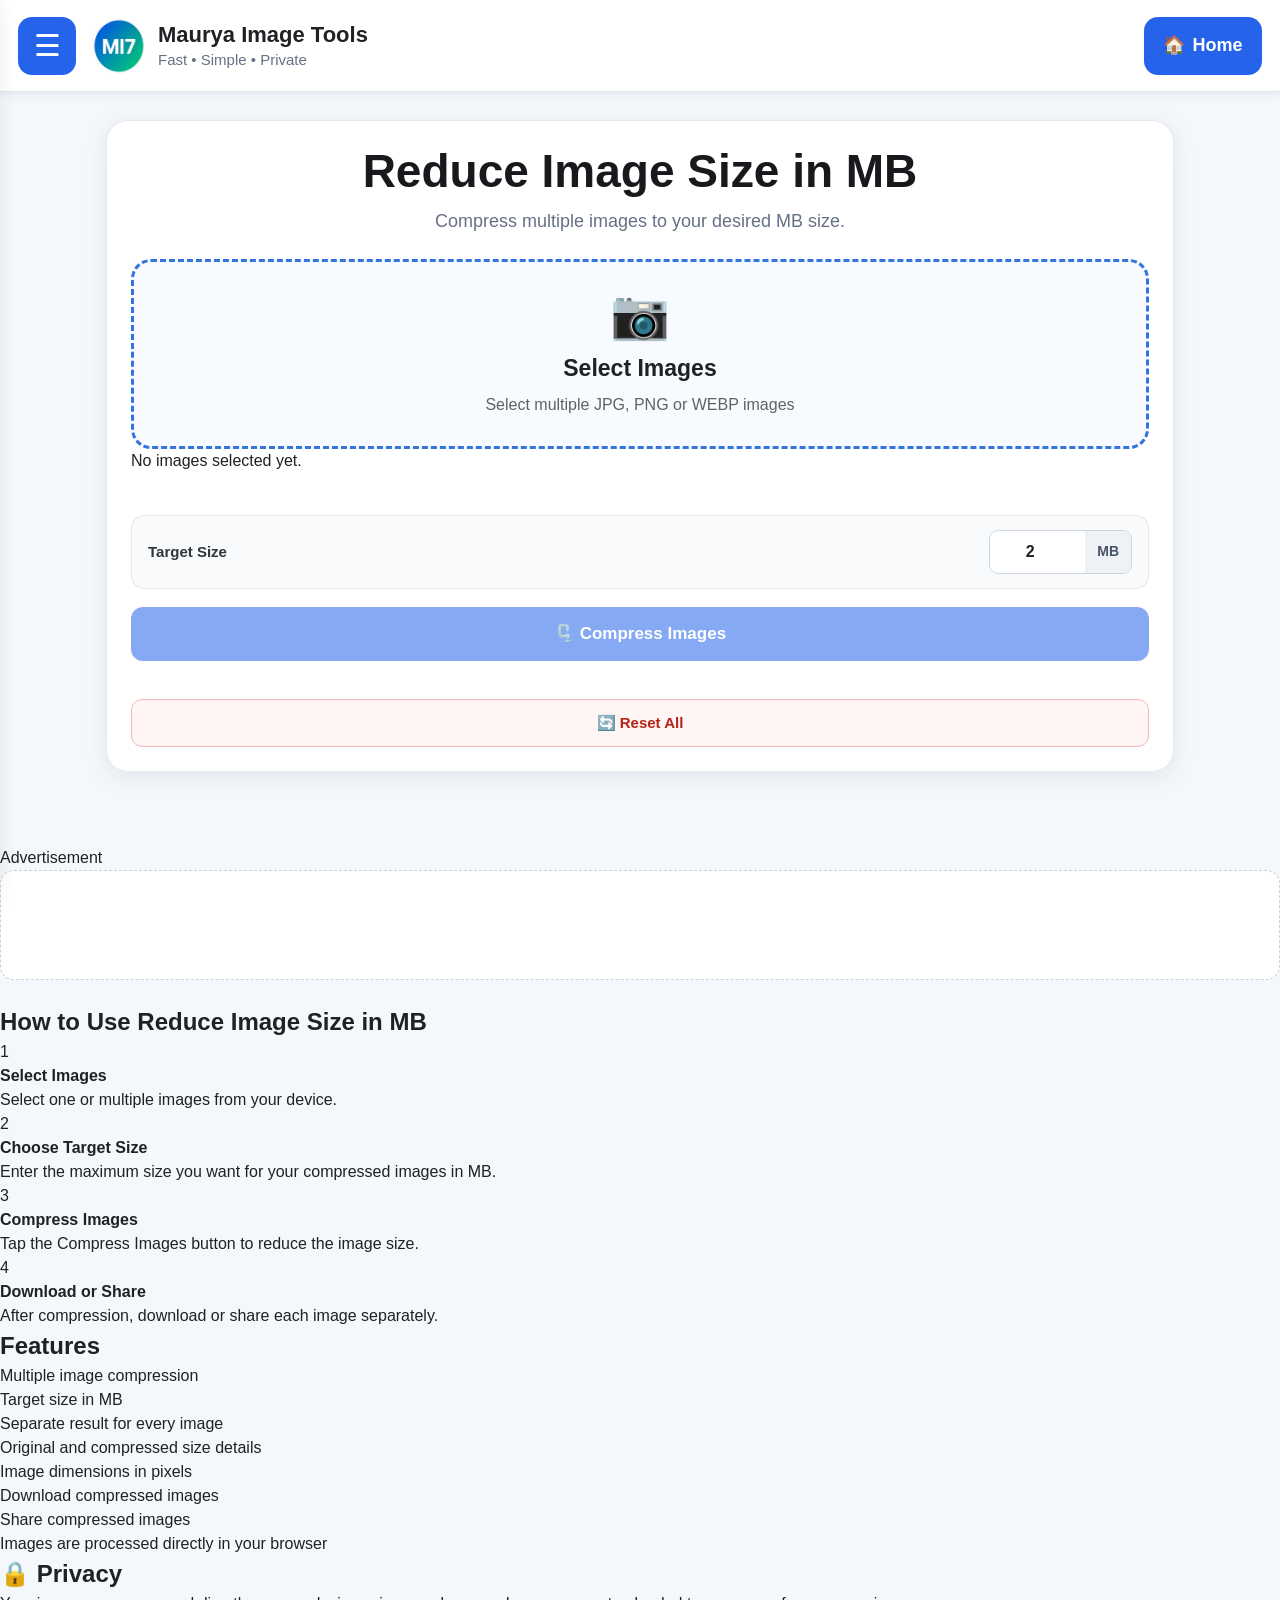
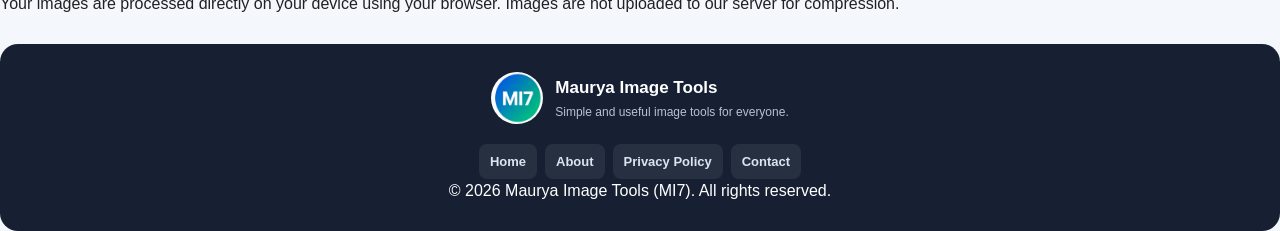
<file: Reduce-image-in-MB.html>
<!DOCTYPE html>
<html lang="en">

<head>

    <meta charset="UTF-8">

    <meta
        name="viewport"
        content="width=device-width, initial-scale=1.0"
    >

    <meta
        name="theme-color"
        content="#2563eb"
    >

    <meta
        name="description"
        content="Reduce image size in MB online with Maurya Image Tools."
    >

    <title>
        Reduce Image Size in MB - Maurya Image Tools
    </title>


    <!-- COMMON TOOL CSS -->
    <link
        rel="stylesheet"
        href="tool.css"
    >


</head>


<body>


<!-- =====================================================
     MOBILE / SIDE MENU OVERLAY
===================================================== -->

<div
    class="mi7-overlay"
    id="overlay"
></div>


<!-- =====================================================
     SIDE MENU
===================================================== -->

<aside
    class="mi7-side-menu"
    id="sideMenu"
>

    <div class="mi7-side-header">

        <strong>
            MI7 Tools
        </strong>

        <button
            type="button"
            class="mi7-close-menu"
            id="closeMenu"
            aria-label="Close menu"
        >
            ✕
        </button>

    </div>


    <nav class="mi7-side-links">

        <a href="index.html">
            🏠 Home
        </a>

        <a href="compress-image.html">
            📉 Reduce Image Size in KB
        </a>

        <a href="compress-mb.html">
            📦 Reduce Image Size in MB
        </a>

        <a href="resize-image.html">
            📐 Image Resize
        </a>

        <a href="passport-photo.html">
            🪪 Passport Photo Maker
        </a>

        <a href="signature-resizer.html">
            ✍️ Signature Resizer
        </a>

    </nav>

</aside>



<!-- =====================================================
     HEADER
===================================================== -->

<header class="mi7-header">


    <!-- MENU BUTTON -->

    <button
        type="button"
        class="mi7-menu-btn"
        id="menuBtn"
        aria-label="Open menu"
        aria-expanded="false"
    >
        ☰
    </button>



    <!-- BRAND / LOGO -->

    <a
        href="index.html"
        class="mi7-brand"
        aria-label="Maurya Image Tools Home"
    >

        <img
            src="logo.512.png"
            alt="MI7 Logo"
            class="mi7-brand-logo"
        >

        <div class="mi7-brand-text">

            <strong>
                Maurya Image Tools
            </strong>

            <span>
                Fast • Simple • Private
            </span>

        </div>

    </a>



    <!-- HOME BUTTON -->

    <a
        href="index.html"
        class="mi7-home-btn"
        aria-label="Home"
    >

        🏠

        <span>
            Home
        </span>

    </a>


</header>



<!-- =====================================================
     MAIN
===================================================== -->

<main class="mi7-main">


    <!-- =================================================
         MAIN TOOL BOX
    ================================================== -->

    <section
        class="mi7-tool-box"
    >


        <h1>
            Reduce Image Size in MB
        </h1>


        <p class="mi7-subtitle">
            Compress multiple images to your desired MB size.
        </p>



        <!-- =================================================
             IMAGE SELECT AREA
        ================================================== -->

        <label
            class="mi7-upload"
            for="imageInput"
        >

            <div class="mi7-upload-icon">
                📷
            </div>


            <strong>
                Select Images
            </strong>


            <span>
                Select multiple JPG, PNG or WEBP images
            </span>

        </label>


        <input
            type="file"
            id="imageInput"
            accept="image/jpeg,image/png,image/webp"
            multiple
            hidden
        >



        <!-- =================================================
             EMPTY STATE
        ================================================== -->

        <div
            class="mi7-empty-state"
            id="emptyState"
        >
            No images selected yet.
        </div>



        <!-- =================================================
             SELECTED IMAGE GRID
        ================================================== -->

        <div
            class="mi7-image-grid"
            id="imageGrid"
        ></div>



        <!-- =================================================
             TARGET SIZE
        ================================================== -->

        <div class="mi7-target-row">

            <label
                for="targetSize"
            >
                Target Size
            </label>


            <div class="mi7-target-input">

                <input
                    type="number"
                    id="targetSize"
                    value="2"
                    min="0.05"
                    max="50"
                    step="0.05"
                    inputmode="decimal"
                >


                <span>
                    MB
                </span>

            </div>

        </div>



        <!-- =================================================
             COMPRESS BUTTON
        ================================================== -->

        <button
            type="button"
            class="mi7-primary-btn"
            id="compressBtn"
            disabled
        >

            🗜️ Compress Images

        </button>



        <!-- =================================================
             STATUS
        ================================================== -->

        <div
            class="mi7-status"
            id="statusMessage"
            aria-live="polite"
        ></div>



        <!-- =================================================
             RESULTS
        ================================================== -->

        <div
            class="mi7-result-grid"
            id="resultGrid"
        ></div>



        <!-- =================================================
             RESET
        ================================================== -->

        <button
            type="button"
            class="mi7-reset-btn"
            id="resetBtn"
        >

            🔄 Reset All

        </button>


    </section>


    <!-- Part 2 me ADS + HOW TO USE + FOOTER continue hoga -->


</main>



<!-- =====================================================
     TOAST
===================================================== -->

<div
    class="mi7-toast"
    id="toast"
    role="status"
    aria-live="polite"
></div>
<!-- =====================================================
     ADVERTISEMENT AREA
===================================================== -->

<section class="mi7-ad-section">

    <div class="mi7-ad-label">
        Advertisement
    </div>

    <div class="mi7-ad-box">
        <!-- Ad code can be added here later -->
    </div>

</section>



<!-- =====================================================
     HOW TO USE
===================================================== -->

<section class="mi7-info-section">

    <h2>
        How to Use Reduce Image Size in MB
    </h2>


    <div class="mi7-info-content">

        <div class="mi7-step">

            <span class="mi7-step-number">
                1
            </span>

            <div>

                <strong>
                    Select Images
                </strong>

                <p>
                    Select one or multiple images
                    from your device.
                </p>

            </div>

        </div>



        <div class="mi7-step">

            <span class="mi7-step-number">
                2
            </span>

            <div>

                <strong>
                    Choose Target Size
                </strong>

                <p>
                    Enter the maximum size you want
                    for your compressed images in MB.
                </p>

            </div>

        </div>



        <div class="mi7-step">

            <span class="mi7-step-number">
                3
            </span>

            <div>

                <strong>
                    Compress Images
                </strong>

                <p>
                    Tap the Compress Images button
                    to reduce the image size.
                </p>

            </div>

        </div>



        <div class="mi7-step">

            <span class="mi7-step-number">
                4
            </span>

            <div>

                <strong>
                    Download or Share
                </strong>

                <p>
                    After compression, download or
                    share each image separately.
                </p>

            </div>

        </div>

    </div>

</section>



<!-- =====================================================
     FEATURES
===================================================== -->

<section class="mi7-info-section">

    <h2>
        Features
    </h2>


    <ul class="mi7-feature-list">

        <li>
            Multiple image compression
        </li>

        <li>
            Target size in MB
        </li>

        <li>
            Separate result for every image
        </li>

        <li>
            Original and compressed size details
        </li>

        <li>
            Image dimensions in pixels
        </li>

        <li>
            Download compressed images
        </li>

        <li>
            Share compressed images
        </li>

        <li>
            Images are processed directly in your browser
        </li>

    </ul>

</section>



<!-- =====================================================
     PRIVACY NOTE
===================================================== -->

<section class="mi7-privacy-box">

    <h2>
        🔒 Privacy
    </h2>

    <p>
        Your images are processed directly on your
        device using your browser. Images are not
        uploaded to our server for compression.
    </p>

</section>



<!-- =====================================================
     FOOTER
===================================================== -->

<footer class="mi7-footer">


    <!-- FOOTER BRAND -->

    <div class="mi7-footer-brand">

        <img
            src="logo.512.png"
            alt="MI7 Logo"
            class="mi7-footer-logo"
        >


        <div>

            <strong>
                Maurya Image Tools
            </strong>

            <p>
                Simple and useful image tools
                for everyone.
            </p>

        </div>

    </div>



    <!-- FOOTER LINKS -->

    <div class="mi7-footer-links">

        <a href="index.html">
            Home
        </a>

        <a href="about.html">
            About
        </a>

        <a href="privacy.html">
            Privacy Policy
        </a>

        <a href="contact.html">
            Contact
        </a>

    </div>



    <!-- COPYRIGHT -->

    <div class="mi7-footer-bottom">

        © 2026 Maurya Image Tools (MI7).
        All rights reserved.

    </div>


  </footer>


<!-- =====================================================
     JAVASCRIPT
===================================================== -->

<script
    src="Reduce-image-in-MB.js"
    defer
></script>


</body>

          </html>
</file>
<file: style.css>
/* ===================================================
   MI7 IMAGE TOOLS
   STYLE.CSS
   PART - 1
   Reset + Body + Loader + Header
=================================================== */

/* ---------- RESET ---------- */

*{
    margin:0;
    padding:0;
    box-sizing:border-box;
}

html{
    scroll-behavior:smooth;
}

body{

    font-family:Arial,Helvetica,sans-serif;

    background:#f5f7fb;

    color:#222;

    overflow-x:hidden;

}


/* ---------- LINKS ---------- */

a{

    text-decoration:none;

    color:inherit;

}


/* ---------- IMAGES ---------- */

img{

    max-width:100%;

    display:block;

}


/* ---------- BUTTON ---------- */

button{

    cursor:pointer;

    font-family:inherit;

}


/* ===================================================
   WELCOME LOADER
=================================================== */

#loader{

    position:fixed;

    inset:0;

    background:#ffffff;

    display:flex;

    flex-direction:column;

    justify-content:center;

    align-items:center;

    z-index:99999;

}


.logo-circle{

    width:120px;

    height:120px;

    border-radius:50%;

    background:linear-gradient(135deg,#1565D8,#10B981);

    display:flex;

    justify-content:center;

    align-items:center;

    color:#fff;

    font-size:42px;

    font-weight:bold;

    box-shadow:0 12px 30px rgba(0,0,0,.15);

    margin-bottom:20px;

}


.logo-circle.small{

    width:60px;

    height:60px;

    font-size:22px;

    margin-bottom:0;

}


#loader h1{

    font-size:22px;

    margin-bottom:8px;

}


#loader h2{

    font-size:30px;

    color:#1565D8;

    margin-bottom:10px;

}


#loader p{

    color:#666;

    font-size:16px;

}


/* Loader Bar */

.loader-bar{

    width:220px;

    height:8px;

    background:#e5e7eb;

    border-radius:30px;

    margin-top:25px;

    overflow:hidden;

}


.loader-fill{

    width:0;

    height:100%;

    background:linear-gradient(90deg,#1565D8,#10B981);

    animation:loading 2s linear forwards;

}


@keyframes loading{

    from{

        width:0;

    }

    to{

        width:100%;

    }

}

#loader{
    transition:0.5s;
}

/* ===================================================
   MAIN CONTENT
=================================================== */

#mainContent{

    display:none;

}


/* ===================================================
   HEADER
=================================================== */

.header{

    position:sticky;

    top:0;

    z-index:1000;

    display:flex;

    justify-content:space-between;

    align-items:center;

    padding:14px 18px;

    background:#ffffff;

    box-shadow:0 5px 20px rgba(0,0,0,.08);

}


/* Left */

#menuBtn{

    width:45px;

    height:45px;

    border:none;

    border-radius:12px;

    background:#1565D8;

    color:#fff;

    font-size:24px;

    transition:.3s;

}


#menuBtn:hover{

    background:#0d47a1;

}


/* Logo */

.headerLogo{

    display:flex;

    align-items:center;

    gap:12px;

}


.headerLogo h2{

    font-size:22px;

    color:#1565D8;

}


.headerLogo p{

    font-size:13px;

    color:#666;

   }

/* ===================================================
   PART - 2
   SIDE MENU + OVERLAY + SEARCH
=================================================== */

/* ---------- SIDE MENU ---------- */

#sideMenu{

    position:fixed;

    top:0;

    left:-290px;

    width:280px;

    height:100%;

    background:#ffffff;

    box-shadow:8px 0 25px rgba(0,0,0,.15);

    transition:.35s ease;

    z-index:2000;

    padding:20px;

    overflow-y:auto;

}

#sideMenu.show{

    left:0;

}

#closeMenu{

    float:right;

    width:40px;

    height:40px;

    border:none;

    border-radius:10px;

    background:#ef4444;

    color:#fff;

    font-size:20px;

    margin-bottom:15px;

}

#sideMenu h2{

    color:#1565D8;

    margin-bottom:20px;

    font-size:24px;

}

#sideMenu a{

    display:block;

    padding:14px 15px;

    margin-bottom:10px;

    border-radius:12px;

    background:#f5f7fb;

    color:#222;

    font-size:16px;

    font-weight:600;

    transition:.3s;

}

#sideMenu a:hover{

    background:#1565D8;

    color:#fff;

    transform:translateX(5px);

}

/* ---------- OVERLAY ---------- */

#overlay{

    position:fixed;

    inset:0;

    background:rgba(0,0,0,.45);

    opacity:0;

    visibility:hidden;

    transition:.3s;

    z-index:1500;

}

#overlay.show{

    opacity:1;

    visibility:visible;

}

/* ===================================================
   SEARCH
=================================================== */

.searchSection{

    width:92%;

    max-width:1200px;

    margin:30px auto;

}

#searchBox{

    width:100%;

    padding:16px 18px;

    border:2px solid #1565D8;

    border-radius:50px;

    font-size:17px;

    background:#fff;

    outline:none;

    transition:.3s;

    box-shadow:0 5px 15px rgba(0,0,0,.05);

}

#searchBox:focus{

    border-color:#10B981;

    box-shadow:0 8px 20px rgba(16,185,129,.20);

}

/* ---------- SECTION TITLE ---------- */

.toolSection{

    width:92%;

    max-width:1200px;

    margin:40px auto;

}

.toolSection h2{

    font-size:28px;

    color:#1565D8;

    margin-bottom:20px;

    border-left:6px solid #FF9800;

    padding-left:12px;

   }

/* ===================================================
   PART - 3
   TOOL CARDS + ADS BOX
=================================================== */

/* ---------- TOOL GRID ---------- */

.toolGrid{

    display:grid;

    grid-template-columns:repeat(auto-fit,minmax(170px,1fr));

    gap:18px;

}

/* ---------- TOOL CARD ---------- */

.toolCard{

    background:linear-gradient(135deg,#ffffff,#f8fbff);

    border-radius:18px;

    padding:22px 18px;

    text-align:center;

    border:2px solid #e5e7eb;

    box-shadow:0 8px 20px rgba(0,0,0,.08);

    transition:.35s ease;

    min-height:165px;

    display:flex;

    flex-direction:column;

    justify-content:center;

    align-items:center;

}

.toolCard:hover{

    transform:translateY(-8px);

    border-color:#1565D8;

    box-shadow:0 15px 35px rgba(21,101,216,.18);

}

/* Tool Icon */

.toolCard .icon{

    font-size:42px;

    margin-bottom:14px;

}

/* Tool Name */

.toolCard h3{

    font-size:20px;

    color:#1565D8;

    margin-bottom:8px;

}

/* Tool Description */

.toolCard p{

    color:#666;

    font-size:14px;

    line-height:1.6;

    margin-bottom:15px;

}

/* Open Button */

.toolCard span{

    background:linear-gradient(135deg,#1565D8,#10B981);

    color:#fff;

    padding:9px 18px;

    border-radius:30px;

    font-size:14px;

    font-weight:bold;

    transition:.3s;

}

.toolCard:hover span{

    background:linear-gradient(135deg,#0d47a1,#059669);

}

/* ---------- ADS BOX ---------- */

.adsBox{

    width:92%;

    max-width:1200px;

    margin:40px auto;

    padding:35px;

    border:2px dashed #cbd5e1;

    border-radius:18px;

    text-align:center;

    background:#ffffff;

    color:#777;

    font-size:18px;

    box-shadow:0 6px 15px rgba(0,0,0,.06);

}

.adsBox p{

    font-weight:bold;

    color:#666;

   }

/* ===================================================
   PART - 4
   HOW TO USE + PRIVACY + FOOTER
=================================================== */

/* ---------- HOW TO USE ---------- */

.howToSection{

    width:92%;
    max-width:1200px;
    margin:40px auto;

}

.howToBox{

    background:#ffffff;
    border-radius:18px;
    padding:25px;
    box-shadow:0 8px 20px rgba(0,0,0,.08);

}

.howToSection h2{

    color:#1565D8;
    margin-bottom:18px;

}

.howToBox p{

    font-size:16px;
    color:#555;
    line-height:1.9;

}

#readMoreBtn{

    margin-top:20px;

    border:none;

    background:linear-gradient(135deg,#1565D8,#10B981);

    color:#fff;

    padding:12px 25px;

    border-radius:30px;

    font-size:15px;

    font-weight:bold;

    transition:.3s;

}

#readMoreBtn:hover{

    transform:scale(1.05);

}

/* ---------- PRIVACY ---------- */

.privacySection{

    width:92%;
    max-width:1200px;
    margin:40px auto;

    background:#ffffff;

    padding:25px;

    border-left:6px solid #10B981;

    border-radius:18px;

    box-shadow:0 8px 20px rgba(0,0,0,.08);

}

.privacySection h2{

    color:#10B981;

    margin-bottom:15px;

}

.privacySection p{

    line-height:1.8;

    color:#555;

}

/* ---------- FOOTER ---------- */

.footer{

    background:#1565D8;

    margin-top:50px;

    padding:35px 20px;

    color:#fff;

}

/* Footer Grid */

.footerLinks{

    display:grid;

    grid-template-columns:repeat(2,1fr);

    gap:15px;

    max-width:700px;

    margin:auto;

}

/* Footer Buttons */

.footerLinks a{

    display:flex;

    justify-content:center;

    align-items:center;

    background:#ffffff;

    color:#1565D8;

    font-weight:bold;

    padding:14px;

    border-radius:12px;

    transition:.3s;

}

.footerLinks a:hover{

    background:#FF9800;

    color:#ffffff;

}

/* Copyright */

.footer p{

    text-align:center;

    margin-top:30px;

    font-size:14px;

    color:#dbeafe;

   }

/* ===================================================
   PART - 5
   RESPONSIVE + ANIMATION + FINAL DESIGN
=================================================== */

/* ---------- PAGE SPACING ---------- */

section{
    margin-bottom:40px;
}

.toolSection,
.searchSection,
.adsBox,
.howToSection,
.privacySection{
    animation:fadeUp .6s ease;
}

/* ---------- ANIMATION ---------- */

@keyframes fadeUp{

    from{
        opacity:0;
        transform:translateY(25px);
    }

    to{
        opacity:1;
        transform:translateY(0);
    }

}

/* ---------- CARD CLICK EFFECT ---------- */

.toolCard:active{

    transform:scale(.97);

}

/* ---------- BUTTON ANIMATION ---------- */

button{

    transition:.3s;

}

button:hover{

    opacity:.95;

}

/* ---------- SCROLLBAR ---------- */

::-webkit-scrollbar{

    width:8px;

}

::-webkit-scrollbar-track{

    background:#edf2f7;

}

::-webkit-scrollbar-thumb{

    background:#1565D8;

    border-radius:20px;

}

::-webkit-scrollbar-thumb:hover{

    background:#0d47a1;

}

/* ---------- MOBILE ---------- */

@media(max-width:768px){

.header{

    padding:12px;

}

.headerLogo h2{

    font-size:18px;

}

.headerLogo p{

    font-size:12px;

}

.logo-circle.small{

    width:48px;
    height:48px;
    font-size:18px;

}

.toolGrid{

    grid-template-columns:repeat(2,1fr);

    gap:14px;

}

.toolCard{

    min-height:150px;

    padding:18px 12px;

}

.toolCard .icon{

    font-size:34px;

}

.toolCard h3{

    font-size:16px;

}

.toolCard p{

    font-size:12px;

}

.footerLinks{

    grid-template-columns:1fr;

}

.adsBox{

    padding:22px;

}

#sideMenu{

    width:260px;

}

}

/* ---------- SMALL MOBILE ---------- */

@media(max-width:420px){

.toolGrid{

    grid-template-columns:1fr 1fr;

    gap:12px;

}

#searchBox{

    font-size:15px;

}

.toolSection h2{

    font-size:22px;

}

}

/* ---------- DESKTOP ---------- */

@media(min-width:992px){

.toolGrid{

    grid-template-columns:repeat(4,1fr);

}

}

/* ===================================================
   END OF STYLE.CSS
=================================================== */
</file>
<file: tool.css>
/* =========================================================
   MI7 REDUCE IMAGE SIZE IN KB
   TOOL.CSS — V6 FINAL
   PART 1
========================================================= */


/* =========================================================
   GLOBAL RESET
========================================================= */

* {
    box-sizing: border-box;
    margin: 0;
    padding: 0;
}


html {
    scroll-behavior: smooth;
}


body {
    font-family:
        Arial,
        Helvetica,
        sans-serif;

    background: #f4f7fb;

    color: #202124;

    line-height: 1.5;

    min-height: 100vh;

    overflow-x: hidden;
}


button,
input {
    font: inherit;
}


button {
    cursor: pointer;
}


a {
    text-decoration: none;
    color: inherit;
}


/* =========================================================
   MI7 HEADER
========================================================= */

.mi7-header {

    width: 100%;

    min-height: 92px;

    background: #ffffff;

    display: flex;

    align-items: center;

    gap: 14px;

    padding: 12px 18px;

    border-bottom:
        1px solid #e2e7ef;

    box-shadow:
        0 2px 10px rgba(0, 0, 0, 0.08);

    position: sticky;

    top: 0;

    z-index: 1000;
}


/* =========================================================
   MENU BUTTON
========================================================= */

.mi7-menu-btn {

    width: 58px;

    height: 58px;

    flex: 0 0 58px;

    border: none;

    border-radius: 14px;

    background: #2563eb;

    color: #ffffff;

    font-size: 30px;

    line-height: 1;

    display: flex;

    align-items: center;

    justify-content: center;

    transition:
        transform 0.2s ease,
        background 0.2s ease;
}


.mi7-menu-btn:active {

    transform: scale(0.94);

}


.mi7-menu-btn:hover {

    background: #1d4ed8;

}


/* =========================================================
   BRAND
========================================================= */

.mi7-brand {

    min-width: 0;

    flex: 1;

    display: flex;

    align-items: center;

    gap: 12px;

}


.mi7-brand-logo {

    width: 56px;

    height: 56px;

    flex: 0 0 56px;

    object-fit: contain;

    border-radius: 50%;

    display: block;
}


.mi7-brand-text {

    min-width: 0;

    display: flex;

    flex-direction: column;

    justify-content: center;
}


.mi7-brand-text strong {

    font-size: 22px;

    line-height: 1.15;

    color: #202124;

    white-space: nowrap;

    overflow: hidden;

    text-overflow: ellipsis;
}


.mi7-brand-text span {

    margin-top: 4px;

    font-size: 15px;

    line-height: 1.2;

    color: #667085;

    white-space: nowrap;

    overflow: hidden;

    text-overflow: ellipsis;
}


/* =========================================================
   HOME BUTTON
========================================================= */

.mi7-home-btn {

    min-width: 118px;

    min-height: 58px;

    padding: 8px 16px;

    border-radius: 14px;

    background: #2563eb;

    color: #ffffff;

    display: flex;

    align-items: center;

    justify-content: center;

    gap: 7px;

    font-size: 18px;

    font-weight: 700;

    transition:
        background 0.2s ease,
        transform 0.2s ease;
}


.mi7-home-btn:hover {

    background: #1d4ed8;

}


.mi7-home-btn:active {

    transform: scale(0.96);

}


/* =========================================================
   SIDE MENU
========================================================= */

.mi7-side-menu {

    position: fixed;

    top: 0;

    left: 0;

    width: min(320px, 86vw);

    height: 100vh;

    background: #ffffff;

    box-shadow:
        6px 0 25px rgba(0, 0, 0, 0.18);

    z-index: 1200;

    transform: translateX(-105%);

    transition:
        transform 0.28s ease;

    overflow-y: auto;

    padding-bottom: 25px;
}


.mi7-side-menu.active {

    transform: translateX(0);

}


/* =========================================================
   MENU TOP
========================================================= */

.mi7-menu-top {

    min-height: 78px;

    padding: 16px 18px;

    background: #2563eb;

    color: #ffffff;

    display: flex;

    align-items: center;

    justify-content: space-between;

    position: sticky;

    top: 0;

    z-index: 2;
}


.mi7-menu-top strong {

    font-size: 21px;
}


.mi7-menu-top button {

    width: 42px;

    height: 42px;

    border: none;

    border-radius: 10px;

    background: rgba(255, 255, 255, 0.18);

    color: #ffffff;

    font-size: 22px;

    display: flex;

    align-items: center;

    justify-content: center;
}


/* =========================================================
   MENU LINKS
========================================================= */

.mi7-side-menu > a {

    display: flex;

    align-items: center;

    min-height: 52px;

    margin: 7px 12px;

    padding: 12px 14px;

    border-radius: 10px;

    background: #f5f7fa;

    color: #202124;

    font-size: 15px;

    font-weight: 600;

    transition:
        background 0.2s ease,
        color 0.2s ease;
}


.mi7-side-menu > a:hover {

    background: #e8f0fe;

    color: #1557b0;

}


.mi7-side-menu hr {

    border: 0;

    border-top:
        1px solid #e5e7eb;

    margin: 15px 16px;
}


/* =========================================================
   MENU OVERLAY
========================================================= */

.mi7-overlay {

    position: fixed;

    inset: 0;

    background:
        rgba(0, 0, 0, 0.45);

    opacity: 0;

    visibility: hidden;

    transition:
        opacity 0.25s ease;

    z-index: 1100;
}


.mi7-overlay.active {

    opacity: 1;

    visibility: visible;
}


/* =========================================================
   MAIN PAGE
========================================================= */

.mi7-main {

    width: 100%;

    max-width: 1100px;

    margin: 0 auto;

    padding: 28px 16px 50px;
}


/* =========================================================
   ONE MAIN TOOL BOX
========================================================= */

.mi7-tool-box {

    width: 100%;

    background: #ffffff;

    border-radius: 22px;

    padding: 24px;

    box-shadow:
        0 5px 24px rgba(15, 23, 42, 0.08);

    border:
        1px solid #e5eaf1;
}


/* =========================================================
   BACK BUTTON
========================================================= */

.mi7-back {

    display: inline-flex;

    align-items: center;

    gap: 6px;

    margin-bottom: 15px;

    padding: 8px 13px;

    border-radius: 9px;

    background: #eef4ff;

    color: #1557b0;

    font-size: 14px;

    font-weight: 700;
}


.mi7-back:hover {

    background: #dce9ff;

}


/* =========================================================
   TOOL TITLE
========================================================= */

.mi7-tool-box h1 {

    font-size: clamp(
        30px,
        5vw,
        46px
    );

    line-height: 1.15;

    text-align: center;

    color: #17191c;

    margin-bottom: 10px;
}


.mi7-subtitle {

    max-width: 680px;

    margin: 0 auto 24px;

    text-align: center;

    color: #667085;

    font-size: 18px;

    line-height: 1.5;
}


/* =========================================================
   UPLOAD BOX
========================================================= */

.mi7-upload {

    width: 100%;

    min-height: 190px;

    border:
        3px dashed #3474df;

    border-radius: 20px;

    background: #f7faff;

    display: flex;

    flex-direction: column;

    align-items: center;

    justify-content: center;

    gap: 7px;

    padding: 24px;

    text-align: center;

    cursor: pointer;

    transition:
        background 0.2s ease,
        border-color 0.2s ease;
}


.mi7-upload:hover {

    background: #eef5ff;

    border-color: #1557b0;

}


.mi7-upload-icon {

    font-size: 48px;

    line-height: 1;

    margin-bottom: 5px;
}


.mi7-upload strong {

    font-size: 23px;

    color: #202124;
}


.mi7-upload > span:not(.mi7-upload-icon) {

    color: #5f6368;

    font-size: 16px;
}


.mi7-upload small {

    color: #8a94a6;

    font-size: 13px;
}


/* HIDE REAL FILE INPUT */

.mi7-upload input[type="file"] {

    display: none;
}


/* =========================================================
   EMPTY STATE
========================================================= */

.mi7-empty {

    text-align: center;

    color: #8a94a6;

    font-size: 14px;

    padding: 18px 5px;

}


.mi7-empty.hidden {

    display: none;
}


/* =========================================================
   IMAGE GRID
========================================================= */

.mi7-image-grid {

    width: 100%;

    display: grid;

    grid-template-columns:
        repeat(3, minmax(0, 1fr));

    gap: 12px;

    margin-top: 20px;
}


/* =========================================================
   IMAGE ITEM
========================================================= */

.mi7-image-item {

    min-width: 0;

    background: #f8fafc;

    border:
        1px solid #e1e7ef;

    border-radius: 14px;

    padding: 8px;

    overflow: hidden;
}


.mi7-thumb-wrap {

    width: 100%;

    aspect-ratio: 1 / 1;

    border-radius: 10px;

    overflow: hidden;

    background: #eef1f5;

    display: flex;

    align-items: center;

    justify-content: center;
}


.mi7-thumb {

    width: 100%;

    height: 100%;

    object-fit: contain;

    display: block;
}


.mi7-image-name {

    margin-top: 7px;

    font-size: 12px;

    font-weight: 700;

    color: #30343b;

    white-space: nowrap;

    overflow: hidden;

    text-overflow: ellipsis;
}


/* =========================================================
   IMAGE DETAILS
========================================================= */

.mi7-image-details {

    margin-top: 5px;

    font-size: 11px;

    line-height: 1.45;

    color: #667085;
}


.mi7-image-details strong {

    color: #30343b;
}


/* =========================================================
   IMAGE REMOVE BUTTON
========================================================= */

.mi7-remove-image {

    width: 100%;

    margin-top: 7px;

    padding: 6px;

    border: none;

    border-radius: 8px;

    background: #fee2e2;

    color: #b42318;

    font-size: 12px;

    font-weight: 700;
}


.mi7-remove-image:hover {

    background: #fecaca;

   }

/* =========================================================
   MI7 REDUCE IMAGE SIZE IN KB
   TOOL.CSS — V6 FINAL
   PART 2
========================================================= */


/* =========================================================
   TARGET SIZE
========================================================= */

.mi7-target-row {

    width: 100%;

    margin-top: 22px;

    display: flex;

    align-items: center;

    justify-content: space-between;

    gap: 15px;

    padding: 14px 16px;

    border: 1px solid #e3e8ef;

    border-radius: 13px;

    background: #f8fafc;
}


.mi7-target-row label {

    font-size: 15px;

    font-weight: 700;

    color: #30343b;
}


.mi7-target-input {

    display: flex;

    align-items: center;

    overflow: hidden;

    border: 1px solid #cbd5e1;

    border-radius: 9px;

    background: #ffffff;
}


.mi7-target-input input {

    width: 95px;

    height: 42px;

    padding: 8px 10px;

    border: none;

    outline: none;

    text-align: center;

    font-weight: 700;

    color: #202124;

    background: transparent;
}


.mi7-target-input span {

    padding: 0 12px;

    height: 42px;

    display: flex;

    align-items: center;

    background: #eef2f7;

    color: #475467;

    font-size: 14px;

    font-weight: 700;
}


/* =========================================================
   ONE COMPRESS BUTTON
========================================================= */

.mi7-primary-btn {

    width: 100%;

    min-height: 54px;

    margin-top: 18px;

    padding: 12px 18px;

    border: none;

    border-radius: 12px;

    background: #2563eb;

    color: #ffffff;

    font-size: 17px;

    font-weight: 800;

    display: flex;

    align-items: center;

    justify-content: center;

    gap: 8px;

    box-shadow:
        0 4px 12px rgba(37, 99, 235, 0.22);

    transition:
        background 0.2s ease,
        transform 0.15s ease;
}


.mi7-primary-btn:hover {

    background: #1d4ed8;

}


.mi7-primary-btn:active {

    transform: scale(0.985);

}


.mi7-primary-btn:disabled {

    opacity: 0.55;

    cursor: not-allowed;

    box-shadow: none;
}


/* =========================================================
   STATUS MESSAGE
========================================================= */

.mi7-status {

    width: 100%;

    min-height: 0;

    margin-top: 12px;

    text-align: center;

    font-size: 14px;

    font-weight: 700;

    color: #475467;
}


.mi7-status.success {

    padding: 10px 12px;

    border-radius: 10px;

    background: #ecfdf3;

    color: #067647;
}


.mi7-status.error {

    padding: 10px 12px;

    border-radius: 10px;

    background: #fef3f2;

    color: #b42318;
}


.mi7-status.loading {

    padding: 10px 12px;

    border-radius: 10px;

    background: #eff6ff;

    color: #175cd3;
}


/* =========================================================
   RESULT GRID
========================================================= */

.mi7-result-grid {

    width: 100%;

    display: grid;

    grid-template-columns:
        repeat(3, minmax(0, 1fr));

    gap: 12px;

    margin-top: 18px;
}


/* =========================================================
   RESULT ITEM
========================================================= */

.mi7-result-item {

    min-width: 0;

    padding: 9px;

    border:
        1px solid #dce3ec;

    border-radius: 14px;

    background: #ffffff;

    box-shadow:
        0 2px 8px rgba(15, 23, 42, 0.05);
}


/* =========================================================
   RESULT PREVIEW
========================================================= */

.mi7-result-preview {

    width: 100%;

    aspect-ratio: 1 / 1;

    overflow: hidden;

    border-radius: 10px;

    background: #f1f3f6;

    display: flex;

    align-items: center;

    justify-content: center;
}


.mi7-result-preview img {

    width: 100%;

    height: 100%;

    object-fit: contain;

    display: block;
}


/* =========================================================
   RESULT FILE NAME
========================================================= */

.mi7-result-name {

    margin-top: 7px;

    font-size: 12px;

    font-weight: 700;

    color: #30343b;

    white-space: nowrap;

    overflow: hidden;

    text-overflow: ellipsis;
}


/* =========================================================
   RESULT DETAILS
========================================================= */

.mi7-result-details {

    margin-top: 6px;

    padding: 7px;

    border-radius: 8px;

    background: #f8fafc;

    font-size: 11px;

    line-height: 1.55;

    color: #667085;
}


.mi7-result-details strong {

    color: #1f2937;
}


/* =========================================================
   RESULT SAVED BADGE
========================================================= */

.mi7-saved {

    display: inline-flex;

    margin-top: 7px;

    padding: 4px 7px;

    border-radius: 999px;

    background: #dcfce7;

    color: #166534;

    font-size: 10px;

    font-weight: 800;
}


/* =========================================================
   RESULT ACTIONS
========================================================= */

.mi7-result-actions {

    display: grid;

    grid-template-columns:
        1fr 1fr;

    gap: 7px;

    margin-top: 9px;
}


.mi7-download-btn,
.mi7-share-btn {

    min-height: 38px;

    padding: 7px 5px;

    border: none;

    border-radius: 8px;

    font-size: 12px;

    font-weight: 800;

    display: flex;

    align-items: center;

    justify-content: center;

    gap: 4px;
}


.mi7-download-btn {

    background: #2563eb;

    color: #ffffff;
}


.mi7-download-btn:hover {

    background: #1d4ed8;

}


.mi7-share-btn {

    background: #e8f0fe;

    color: #1557b0;
}


.mi7-share-btn:hover {

    background: #d9e6ff;

}


/* =========================================================
   RESET ALL
========================================================= */

.mi7-reset-btn {

    width: 100%;

    min-height: 48px;

    margin-top: 20px;

    padding: 10px 16px;

    border:
        1px solid #f0b8b8;

    border-radius: 11px;

    background: #fff5f5;

    color: #b42318;

    font-size: 15px;

    font-weight: 800;

    display: flex;

    align-items: center;

    justify-content: center;

    gap: 7px;

    transition:
        background 0.2s ease,
        transform 0.15s ease;
}


.mi7-reset-btn:hover {

    background: #fee4e2;

}


.mi7-reset-btn:active {

    transform: scale(0.985);

}


/* =========================================================
   ADS SECTION
========================================================= */

.mi7-ad-section {

    width: 100%;

    margin-top: 24px;

    margin-bottom: 24px;
}


.mi7-ad-box {

    width: 100%;

    min-height: 110px;

    border:
        1px dashed #c8d0dc;

    border-radius: 14px;

    background: #ffffff;

    display: flex;

    align-items: center;

    justify-content: center;

    color: #98a2b3;

    font-size: 12px;

    text-align: center;
}


/* =========================================================
   INFO BOXES
========================================================= */

.mi7-info-box {

    width: 100%;

    margin-top: 20px;

    padding: 22px;

    border:
        1px solid #e1e7ef;

    border-radius: 16px;

    background: #ffffff;

    box-shadow:
        0 2px 10px rgba(15, 23, 42, 0.04);
}


.mi7-info-box h2 {

    margin-bottom: 14px;

    font-size: 24px;

    line-height: 1.25;

    color: #202124;
}


.mi7-info-box p {

    margin-bottom: 10px;

    color: #59636f;

    font-size: 15px;

    line-height: 1.65;
}


.mi7-info-box ol,
.mi7-info-box ul {

    padding-left: 22px;

    color: #59636f;

    font-size: 15px;

    line-height: 1.7;
}


.mi7-info-box li {

    margin-bottom: 7px;
}


.mi7-info-box strong {

    color: #30343b;
}


/* =========================================================
   FOOTER
========================================================= */

.mi7-footer {

    width: 100%;

    margin-top: 28px;

    padding: 28px 20px;

    border-radius: 18px;

    background: #172033;

    color: #ffffff;

    text-align: center;
}


/* =========================================================
   FOOTER BRAND
========================================================= */

.mi7-footer-brand {

    display: flex;

    align-items: center;

    justify-content: center;

    gap: 12px;

    text-align: left;
}


.mi7-footer-logo {

    width: 52px;

    height: 52px;

    object-fit: contain;

    border-radius: 50%;

    display: block;
}


.mi7-footer-brand strong {

    font-size: 17px;
}


.mi7-footer-brand p {

    margin-top: 3px;

    color: #b8c1cf;

    font-size: 12px;
}


/* =========================================================
   FOOTER LINKS
========================================================= */

.mi7-footer-links {

    margin-top: 20px;

    display: flex;

    flex-wrap: wrap;

    align-items: center;

    justify-content: center;

    gap: 8px;
}


.mi7-footer-links a {

    padding: 8px 11px;

    border-radius: 8px;

    color: #dbe4f0;

    background: rgba(
        255,
        255,
        255,
        0.07
    );

    font-size: 13px;

    font-weight: 600;
}


.mi7-footer-links a:hover {

    background: rgba(
        255,
        255,
        255,
        0.14
    );

    color: #ffffff;
}


/* =========================================================
   COPYRIGHT
========================================================= */

.mi7-footer-copy {

    margin-top: 18px;

    padding-top: 15px;

    border-top:
        1px solid rgba(
            255,
            255,
            255,
            0.12
        );

    color: #9da9b8;

    font-size: 12px;
}


/* =========================================================
   TOAST
========================================================= */

.mi7-toast {

    position: fixed;

    left: 50%;

    bottom: 22px;

    z-index: 3000;

    max-width: min(
        90vw,
        420px
    );

    padding: 11px 16px;

    border-radius: 10px;

    background: #172033;

    color: #ffffff;

    font-size: 14px;

    font-weight: 700;

    text-align: center;

    box-shadow:
        0 8px 25px rgba(
            0,
            0,
            0,
            0.22
        );

    opacity: 0;

    visibility: hidden;

    transform:
        translate(-50%, 15px);

    transition:
        opacity 0.2s ease,
        transform 0.2s ease,
        visibility 0.2s ease;
}


.mi7-toast.show {

    opacity: 1;

    visibility: visible;

    transform:
        translate(-50%, 0);

}


/* =========================================================
   MOBILE — 768px
========================================================= */

@media (max-width: 768px) {


    .mi7-header {

        min-height: 76px;

        padding: 9px 10px;

        gap: 9px;

    }


    .mi7-menu-btn {

        width: 48px;

        height: 48px;

        flex-basis: 48px;

        border-radius: 11px;

        font-size: 25px;

    }


    .mi7-brand {

        gap: 8px;

    }


    .mi7-brand-logo {

        width: 44px;

        height: 44px;

        flex-basis: 44px;

    }


    .mi7-brand-text strong {

        font-size: 15px;

    }


    .mi7-brand-text span {

        font-size: 11px;

    }


    .mi7-home-btn {

        min-width: 48px;

        width: 48px;

        min-height: 48px;

        padding: 0;

        border-radius: 11px;

        font-size: 20px;

    }


    .mi7-home-btn span {

        display: none;

    }


    .mi7-main {

        padding:
            16px 10px 35px;

    }


    .mi7-tool-box {

        padding: 16px;

        border-radius: 17px;

    }


    .mi7-tool-box h1 {

        font-size: 28px;

    }


    .mi7-subtitle {

        font-size: 14px;

        margin-bottom: 18px;

    }


    .mi7-upload {

        min-height: 155px;

        padding: 18px;

    }


    .mi7-upload-icon {

        font-size: 38px;

    }


    .mi7-upload strong {

        font-size: 18px;

    }


    .mi7-image-grid {

        gap: 8px;

    }


    .mi7-result-grid {

        gap: 8px;

    }


    .mi7-target-row {

        flex-direction: column;

        align-items: stretch;

    }


    .mi7-target-input {

        width: 100%;

    }


    .mi7-target-input input {

        width: 100%;

        flex: 1;

    }


    .mi7-info-box {

        padding: 17px;

    }


    .mi7-info-box h2 {

        font-size: 21px;

    }


    .mi7-footer {

        padding: 23px 14px;

        border-radius: 14px;

    }

}


/* =========================================================
   SMALL MOBILE — 480px
========================================================= */

@media (max-width: 480px) {


    .mi7-brand-text span {

        display: none;

    }


    .mi7-brand-text strong {

        font-size: 14px;

    }


    .mi7-image-grid {

        grid-template-columns:
            repeat(3, minmax(0, 1fr));

    }


    .mi7-result-grid {

        grid-template-columns:
            repeat(2, minmax(0, 1fr));

    }


    .mi7-image-name {

        font-size: 10px;

    }


    .mi7-image-details {

        font-size: 9px;

    }


    .mi7-result-name {

        font-size: 10px;

    }


    .mi7-result-details {

        font-size: 9px;

    }


    .mi7-download-btn,
    .mi7-share-btn {

        font-size: 10px;

        min-height: 34px;

    }


    .mi7-primary-btn {

        font-size: 15px;

    }

}


/* =========================================================
   END TOOL.CSS PART 2
========================================================= */
</file>
